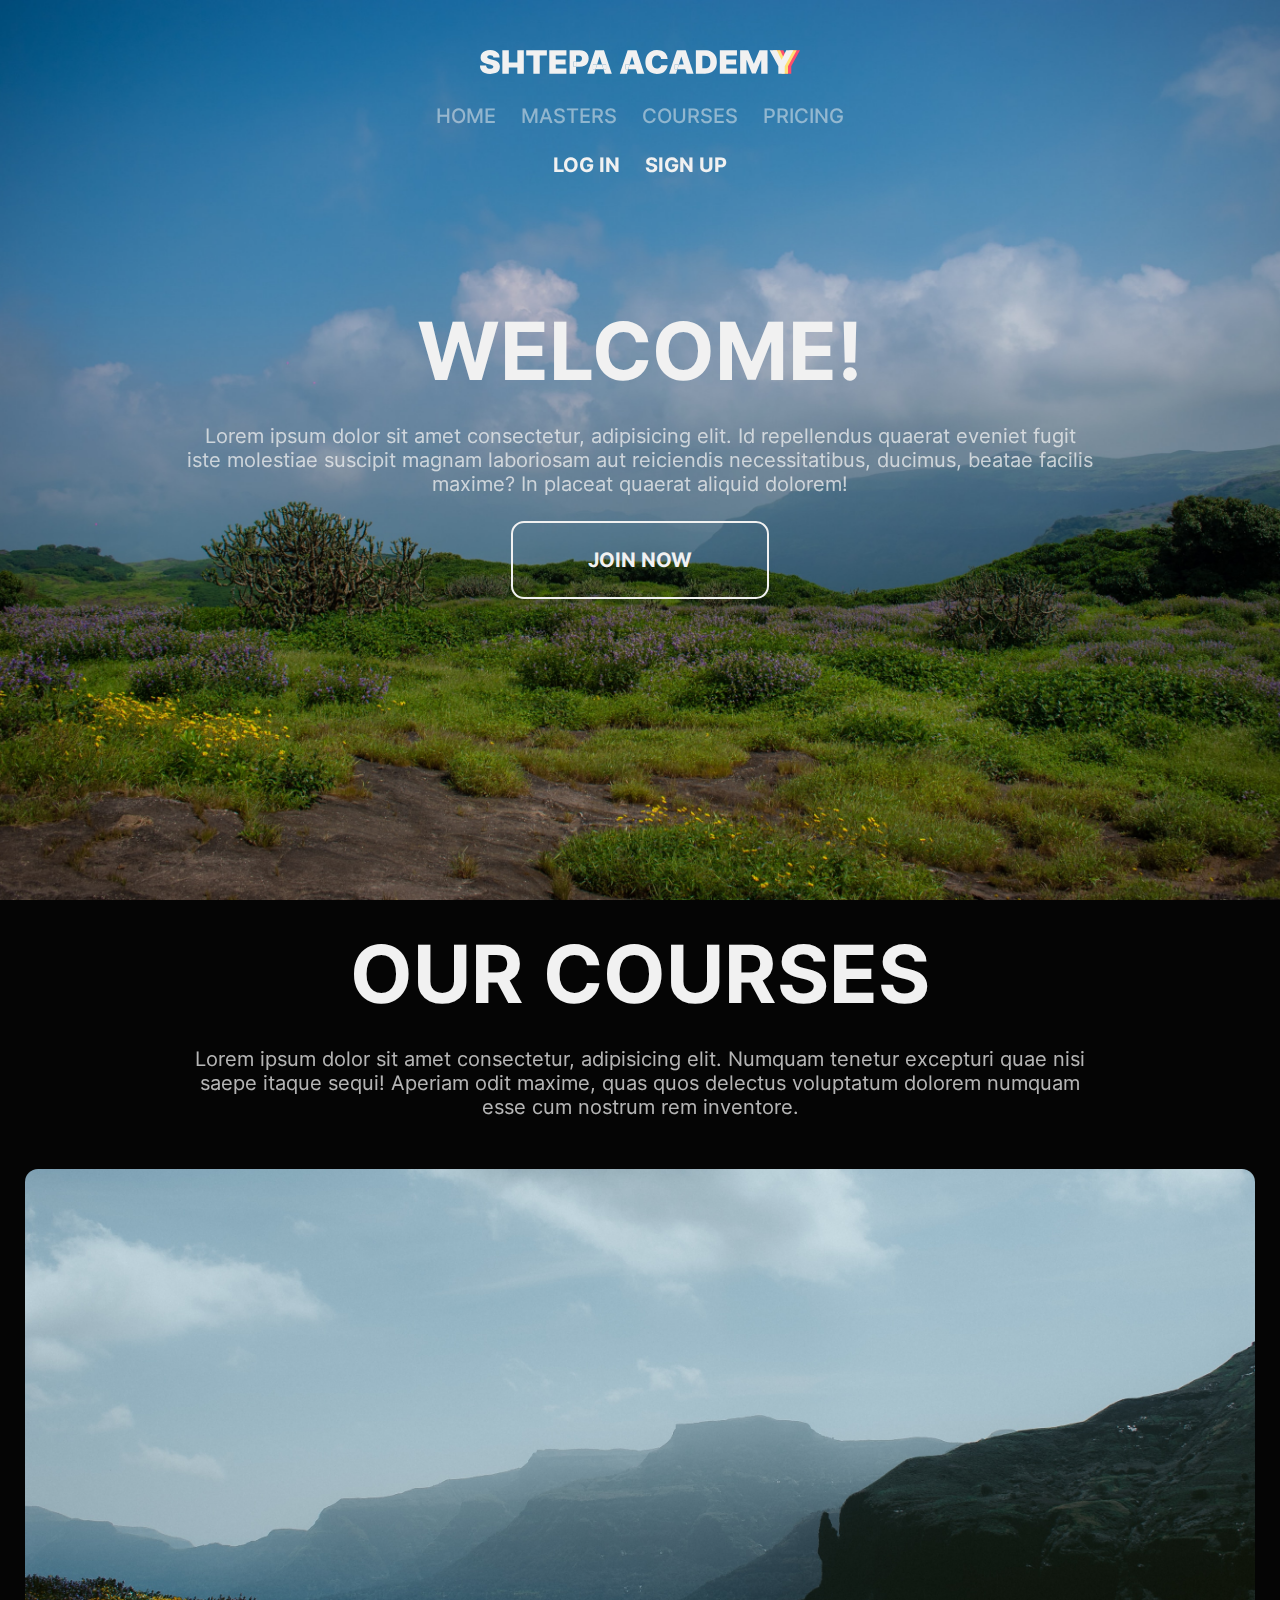
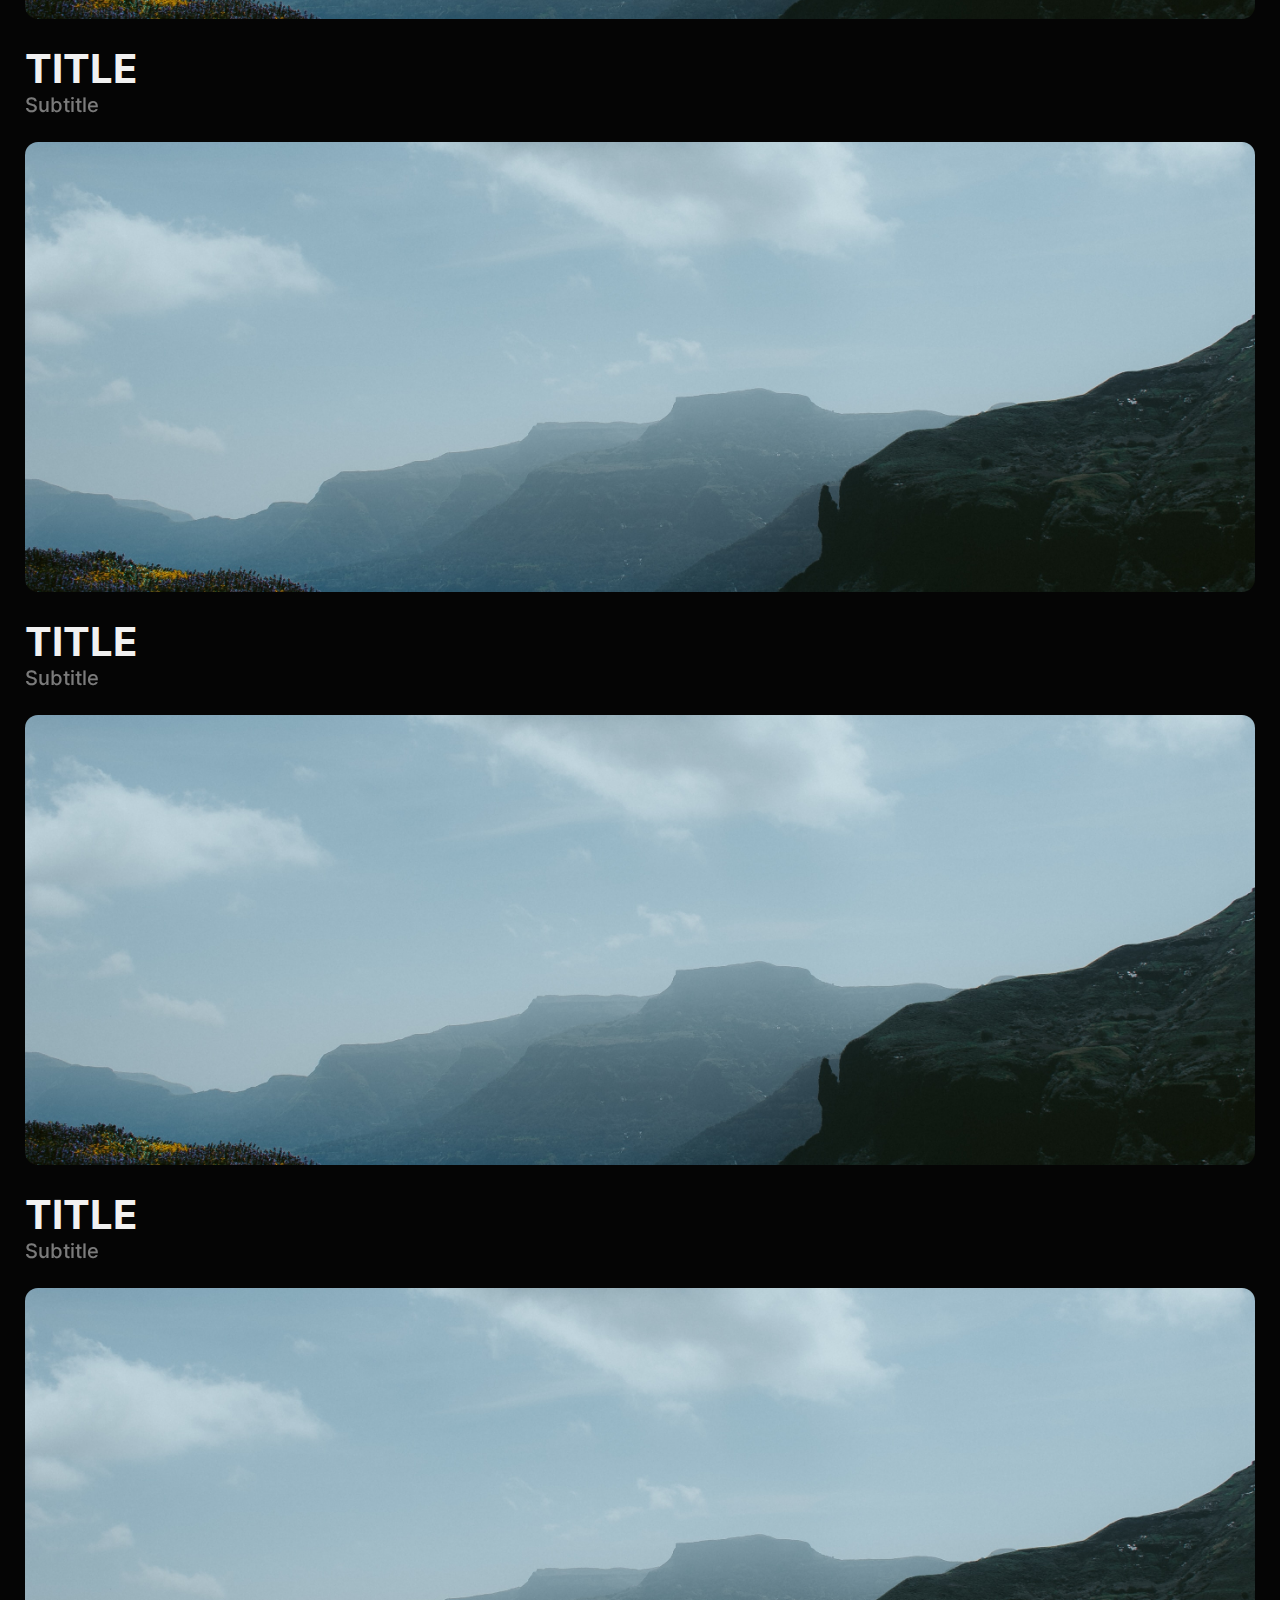
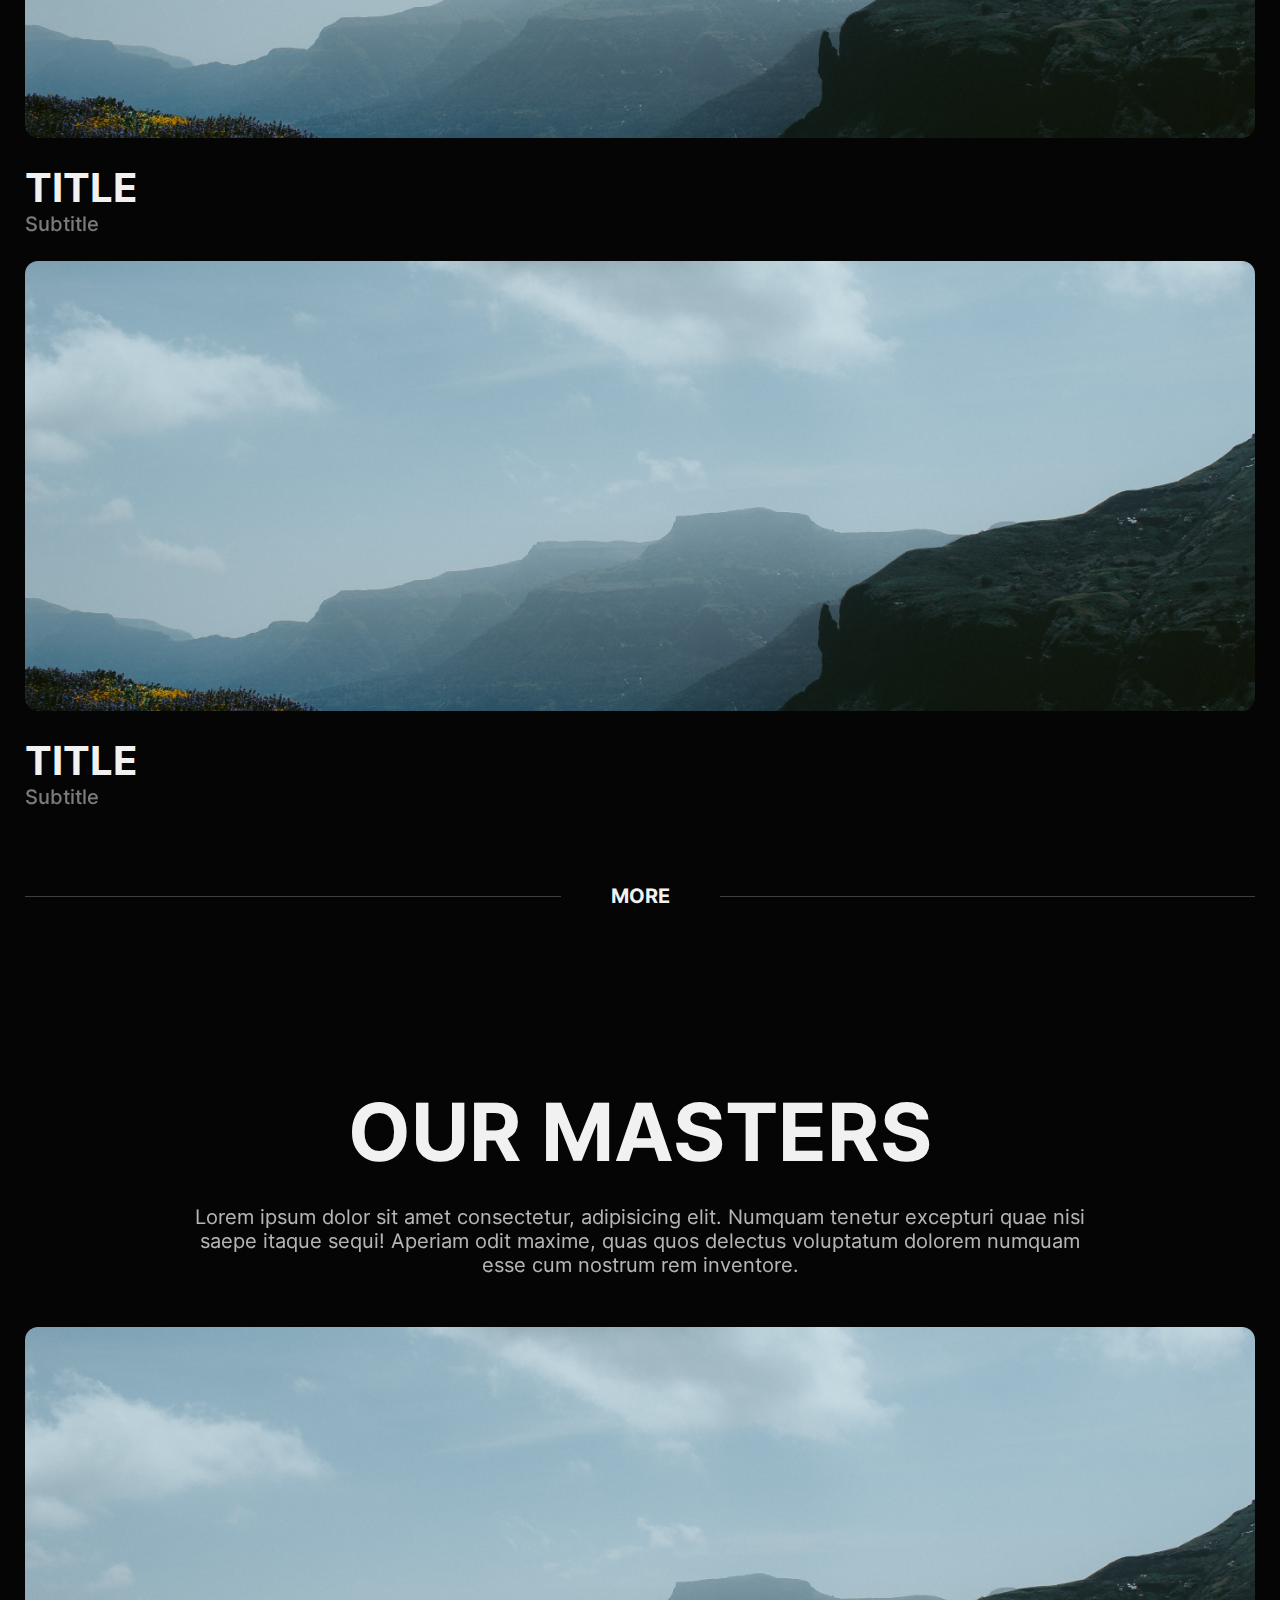
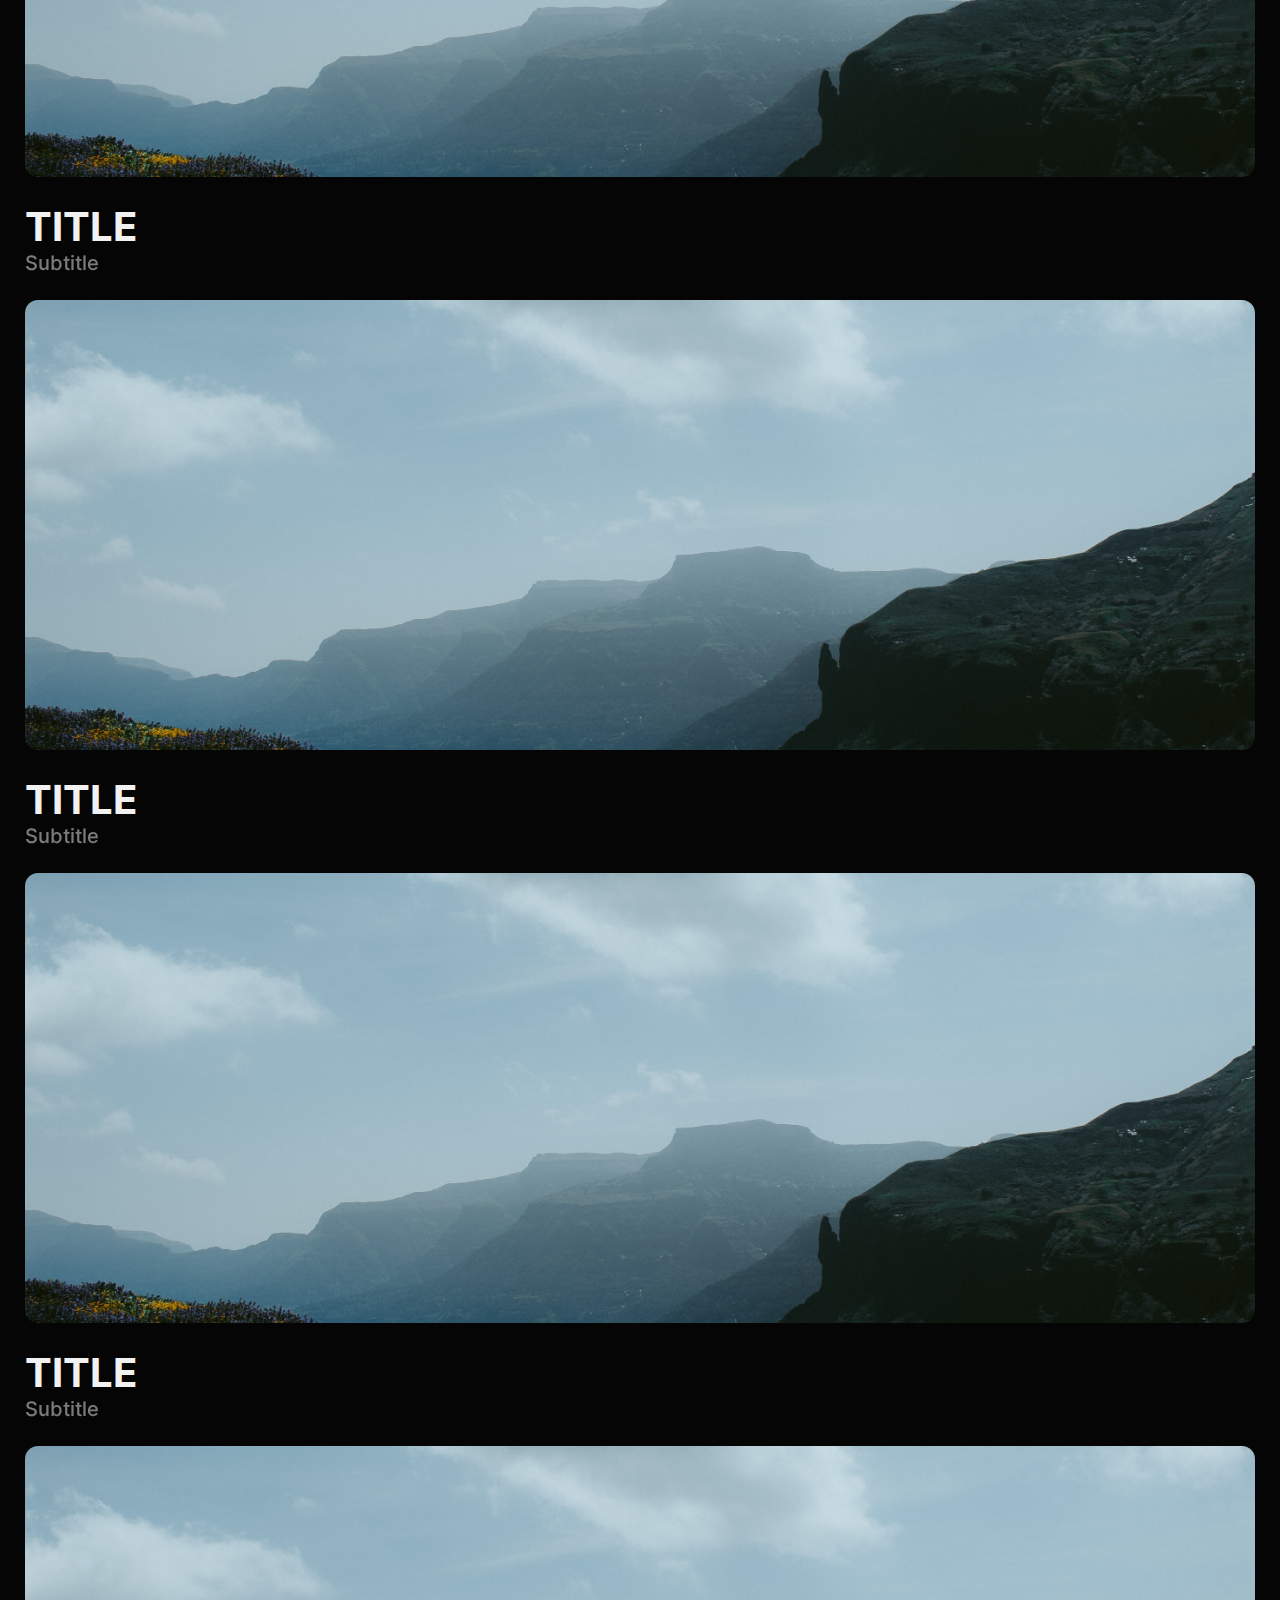
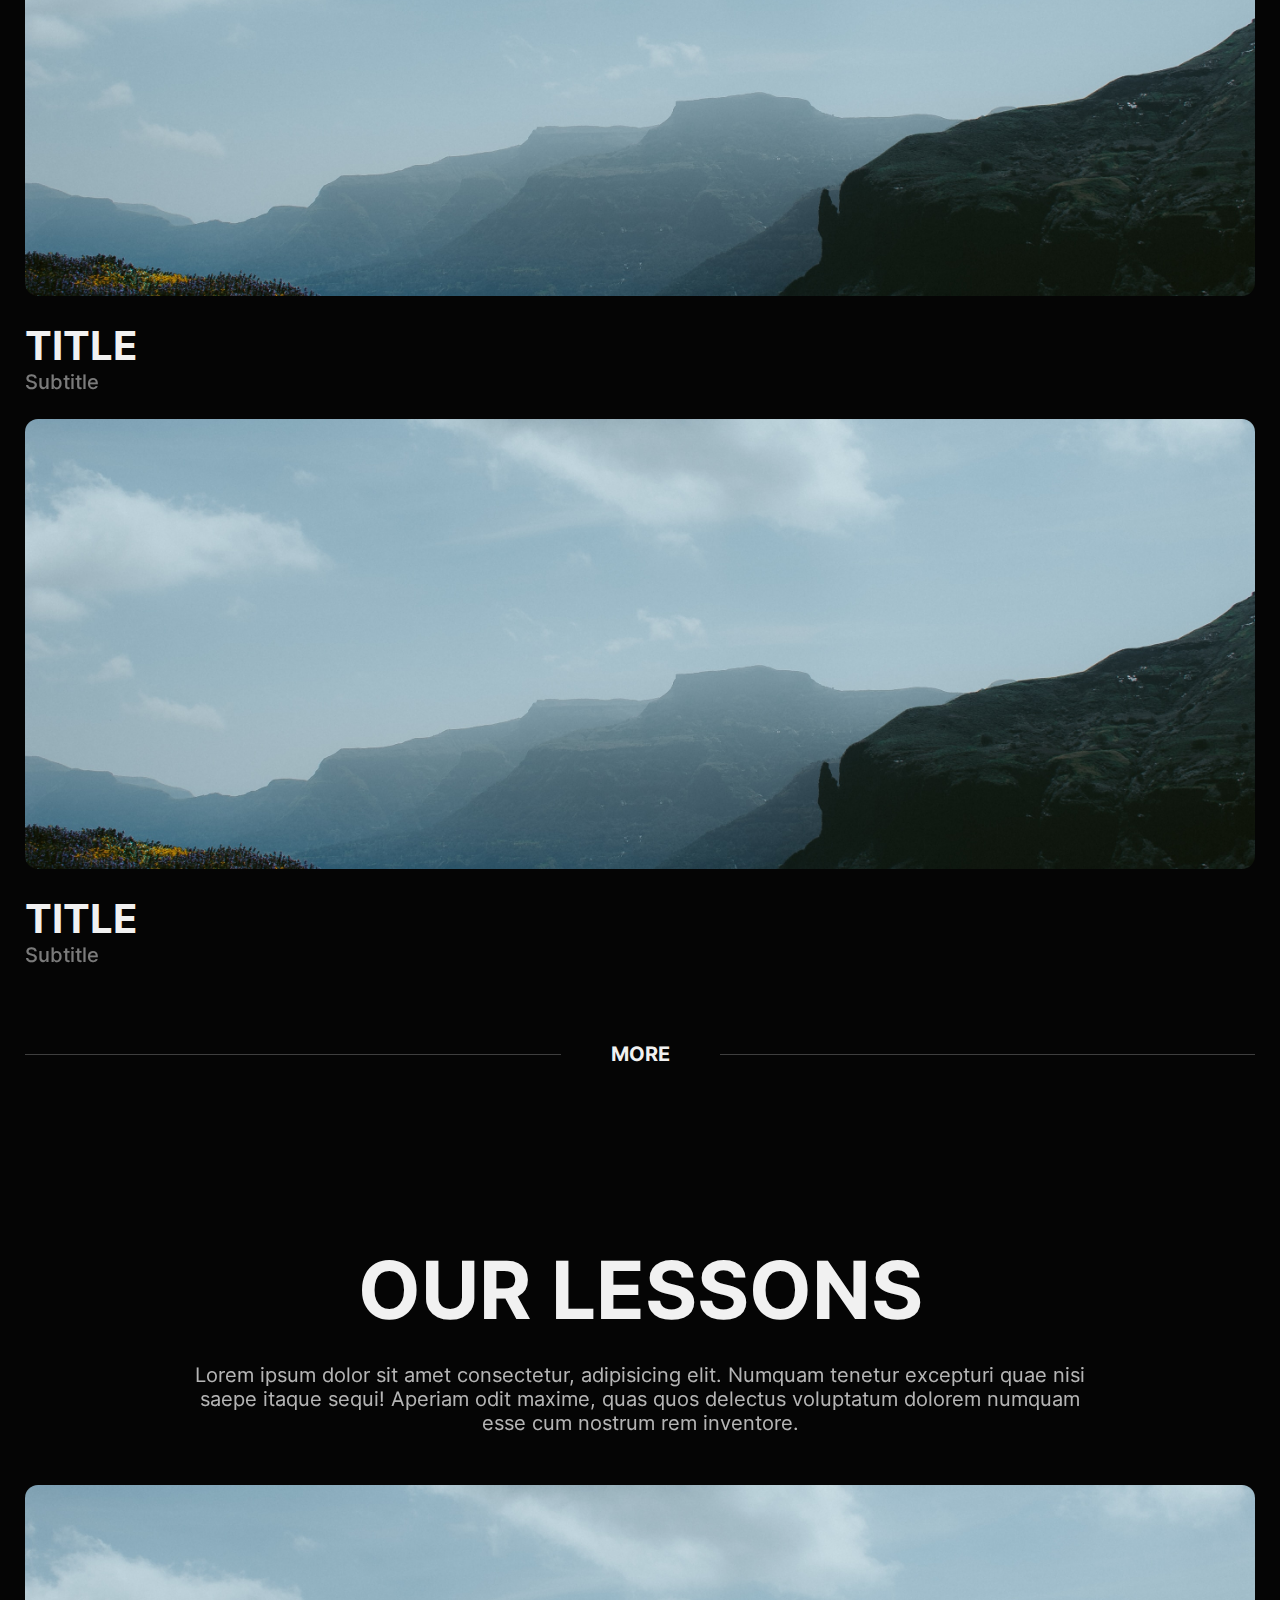
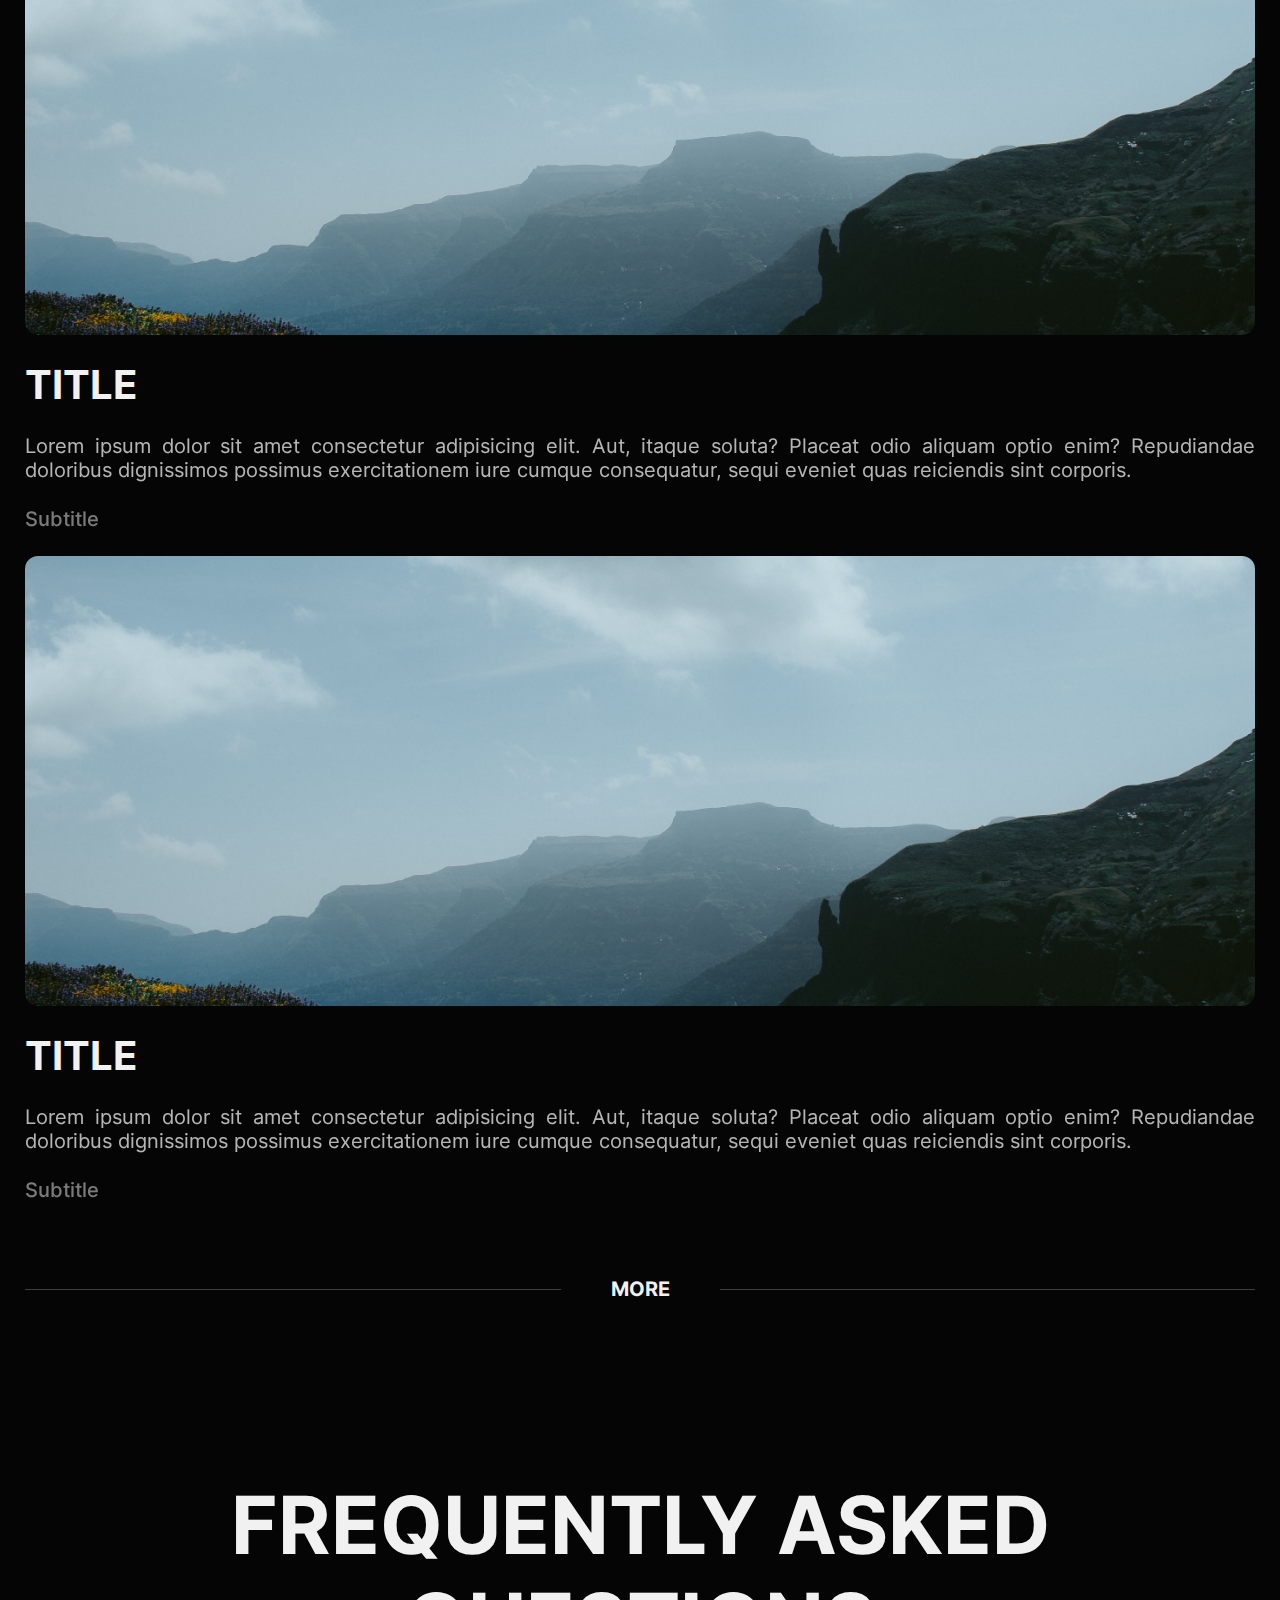
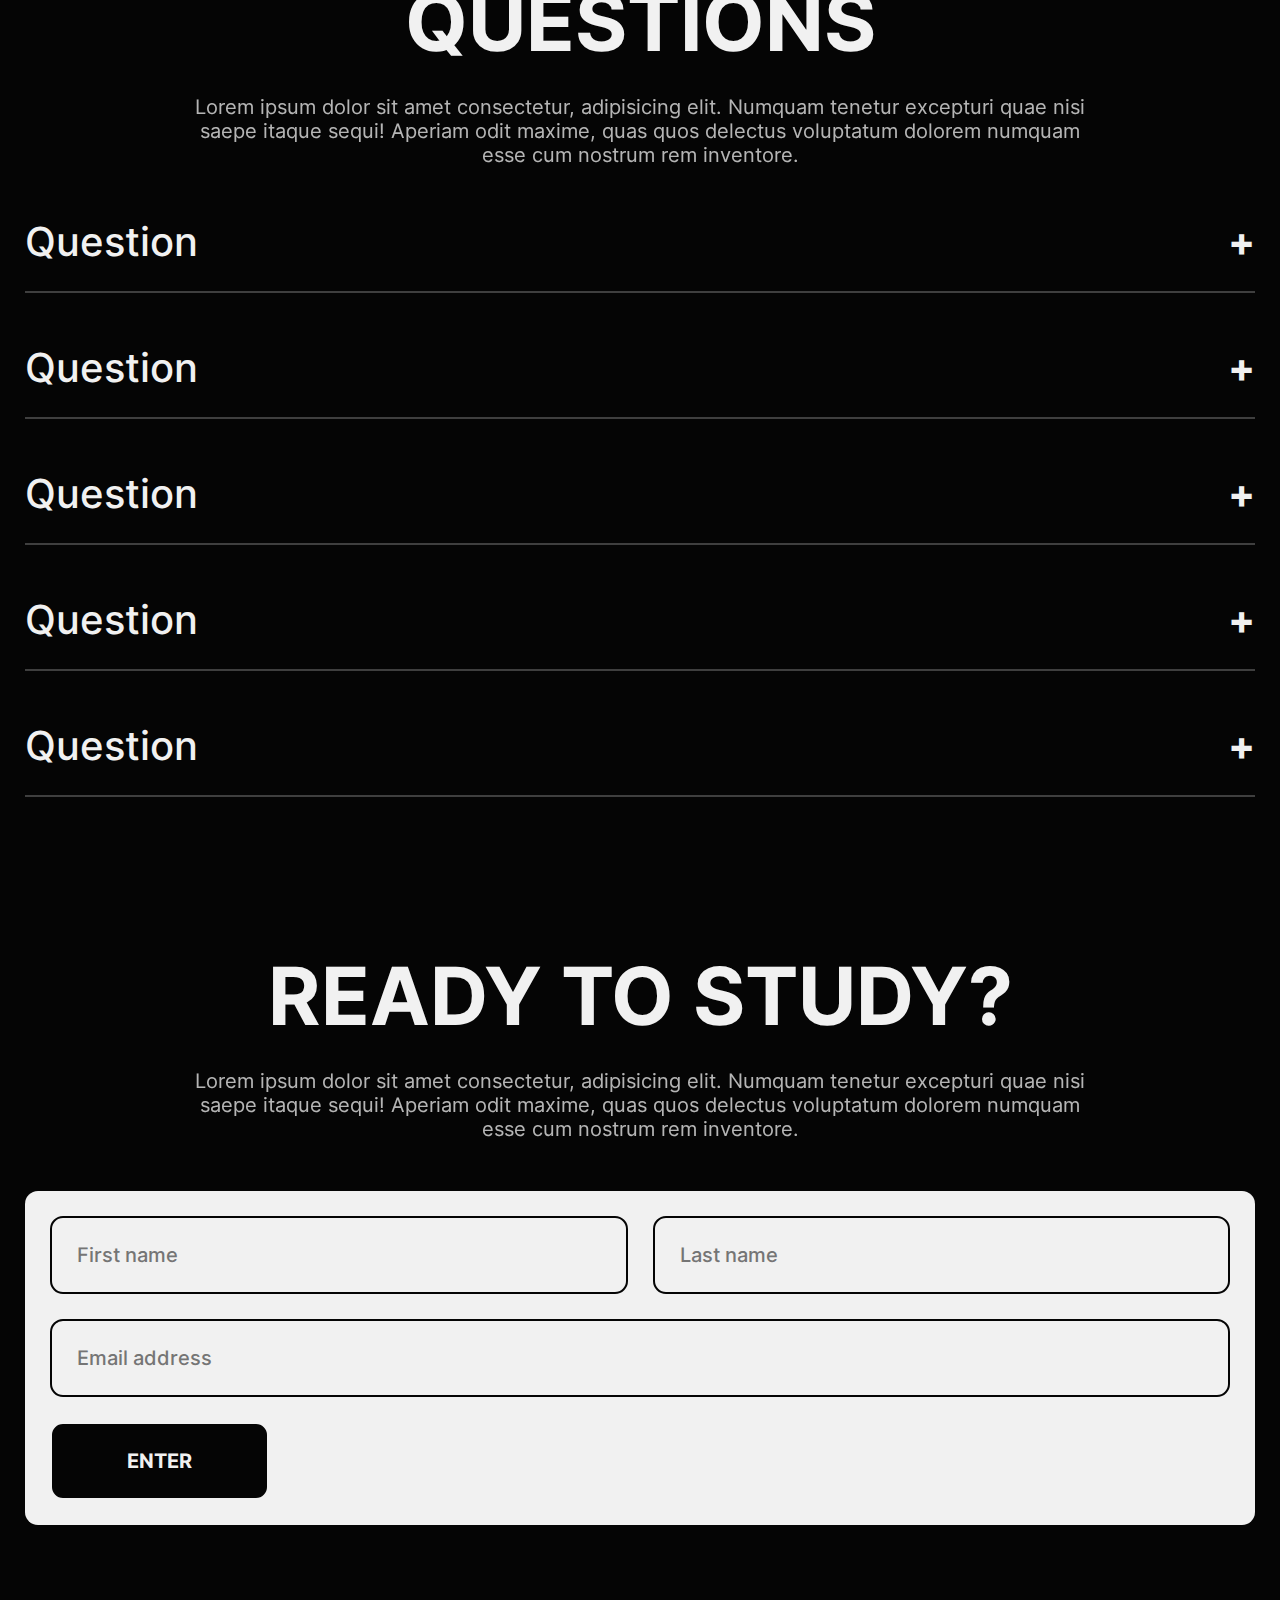
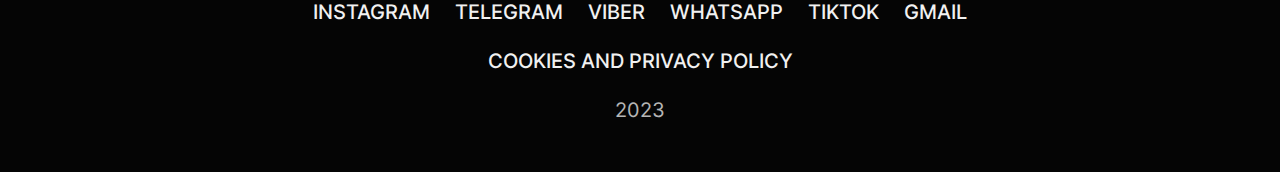
<file: shtepa test in work/index.html>
<!DOCTYPE html>

<html lang="en">

<head>

    <meta charset="UTF-8">

    <meta name="viewport" content="width=device-width, initial-scale=1.0">

    <title>SHTEPA ACADEMY</title>

    <link rel="stylesheet" href="./css/styles.css">
    
    <link rel="stylesheet" href="./css/header.css">
    
    <link rel="stylesheet" href="./css/banner.css">
    
    <link rel="stylesheet" href="./css/main.css">
    
    <link rel="stylesheet" href="./css/courses.css">
    
    <link rel="stylesheet" href="./css/masters.css">
    
    <link rel="stylesheet" href="./css/lessons.css">

    <link rel="stylesheet" href="./css/questions.css">

    <link rel="stylesheet" href="./css/form.css">

    <link rel="stylesheet" href="./css/footer.css">

    <link rel="stylesheet" href="./css/modal.css">

</head>

<body>

    <header>
        
        <div class="header__container">
        
            <div class="header__wrapper">
        
                <a href="#" class="header__a">

                    <img src="./materials/logo/logo.svg" alt="" class="header__img">

                </a>
        
                <ul class="header__ul">
        
                    <li class="header__li">
                        
                        <a href="./index.html" class="header__a--first">Home</a>
                    
                    </li>
        
                    <li class="header__li">
                        
                        <a href="#" class="header__a--first">Masters</a>
                    
                    </li>

                    <li class="header__li">
                        
                        <a href="./html/courses.html" class="header__a--first">Courses</a>
                    
                    </li>

                    <li class="header__li">
                        
                        <a href="#" class="header__a--first">Pricing</a>
                    
                    </li>
        
                </ul>
        
                <ul class="header__ul">
        
                    <li class="header__li">
                        
                        <a href="#" class="header__a--second">Log In</a>
                    
                    </li>
        
                    <li class="header__li">
                        
                        <a href="#" class="header__a--second">Sign Up</a>
                    
                    </li>
        
                </ul>
        
            </div>
        
        </div>
    
    </header>

    <section class="banner">
        
        <div class="banner__container">
        
            <div class="banner__wrapper">
        
                <div class="banner__about">
        
                    <h1 class="banner__h1">Welcome!</h1>
        
                    <p class="banner__p">Lorem ipsum dolor sit amet consectetur, adipisicing elit. Id repellendus quaerat eveniet fugit iste molestiae suscipit magnam laboriosam aut reiciendis necessitatibus, ducimus, beatae facilis maxime? In placeat quaerat aliquid dolorem!</p>
        
                    <button class="banner__button">Join Now</button>
        
                </div>
        
            </div>
        
        </div>
    
    </section>

    <main>
        
        <div class="main__container">
        
            <div class="main__wrapper">

                <section class="courses">
                    
                    <div class="courses__container">
                    
                        <div class="courses__wrapper">
                    
                            <div class="courses__about">

                                <h1 class="courses__h1">Our Courses</h1>
                                
                                <p class="courses__p">Lorem ipsum dolor sit amet consectetur, adipisicing elit. Numquam tenetur excepturi quae nisi saepe itaque sequi! Aperiam odit maxime, quas quos delectus voluptatum dolorem numquam esse cum nostrum rem inventore.</p>

                            </div>
                    
                            <div class="courses__content">
                                
                                <div class="courses__cards">
                                
                                    <div class="courses__card">
                                
                                        <div class="courses__rectangle">
                                
                                            <img src="./materials/images/home/courses/image.jpg" alt="" class="courses__img">
                                
                                        </div>
                                
                                        <div class="courses__about--card">
                                
                                            <h2 class="courses__h2">Title</h2>
                                
                                            <a href="#" class="courses__a">Subtitle</a>
                                
                                        </div>
                                
                                    </div>

                                    <div class="courses__card">
                                
                                        <div class="courses__rectangle">
                                
                                            <img src="./materials/images/home/courses/image.jpg" alt="" class="courses__img">
                                
                                        </div>
                                
                                        <div class="courses__about--card">
                                
                                            <h2 class="courses__h2">Title</h2>
                                
                                            <a href="#" class="courses__a">Subtitle</a>
                                
                                        </div>
                                
                                    </div>

                                    <div class="courses__card">
                                
                                        <div class="courses__rectangle">
                                
                                            <img src="./materials/images/home/courses/image.jpg" alt="" class="courses__img">
                                
                                        </div>
                                
                                        <div class="courses__about--card">
                                
                                            <h2 class="courses__h2">Title</h2>
                                
                                            <a href="#" class="courses__a">Subtitle</a>
                                
                                        </div>
                                
                                    </div>

                                    <div class="courses__card">
                                
                                        <div class="courses__rectangle">
                                
                                            <img src="./materials/images/home/courses/image.jpg" alt="" class="courses__img">
                                
                                        </div>
                                
                                        <div class="courses__about--card">
                                
                                            <h2 class="courses__h2">Title</h2>
                                
                                            <a href="#" class="courses__a">Subtitle</a>
                                
                                        </div>
                                
                                    </div>

                                    <div class="courses__card">
                                
                                        <div class="courses__rectangle">
                                
                                            <img src="./materials/images/home/courses/image.jpg" alt="" class="courses__img">
                                
                                        </div>
                                
                                        <div class="courses__about--card">
                                
                                            <h2 class="courses__h2">Title</h2>
                                
                                            <a href="#" class="courses__a">Subtitle</a>
                                
                                        </div>
                                
                                    </div>
                                
                                </div>

                                <div class="courses__cards">
                                
                                    <div class="courses__card">
                                
                                        <div class="courses__rectangle">
                                
                                            <img src="./materials/images/home/courses/image.jpg" alt="" class="courses__img">
                                
                                        </div>
                                
                                        <div class="courses__about--card">
                                
                                            <h2 class="courses__h2">Title</h2>
                                
                                            <a href="#" class="courses__a">Subtitle</a>
                                
                                        </div>
                                
                                    </div>

                                    <div class="courses__card">
                                
                                        <div class="courses__rectangle">
                                
                                            <img src="./materials/images/home/courses/image.jpg" alt="" class="courses__img">
                                
                                        </div>
                                
                                        <div class="courses__about--card">
                                
                                            <h2 class="courses__h2">Title</h2>
                                
                                            <a href="#" class="courses__a">Subtitle</a>
                                
                                        </div>
                                
                                    </div>

                                    <div class="courses__card">
                                
                                        <div class="courses__rectangle">
                                
                                            <img src="./materials/images/home/courses/image.jpg" alt="" class="courses__img">
                                
                                        </div>
                                
                                        <div class="courses__about--card">
                                
                                            <h2 class="courses__h2">Title</h2>
                                
                                            <a href="#" class="courses__a">Subtitle</a>
                                
                                        </div>
                                
                                    </div>

                                    <div class="courses__card">
                                
                                        <div class="courses__rectangle">
                                
                                            <img src="./materials/images/home/courses/image.jpg" alt="" class="courses__img">
                                
                                        </div>
                                
                                        <div class="courses__about--card">
                                
                                            <h2 class="courses__h2">Title</h2>
                                
                                            <a href="#" class="courses__a">Subtitle</a>
                                
                                        </div>
                                
                                    </div>

                                    <div class="courses__card">
                                
                                        <div class="courses__rectangle">
                                
                                            <img src="./materials/images/home/courses/image.jpg" alt="" class="courses__img">
                                
                                        </div>
                                
                                        <div class="courses__about--card">
                                
                                            <h2 class="courses__h2">Title</h2>
                                
                                            <a href="#" class="courses__a">Subtitle</a>
                                
                                        </div>
                                
                                    </div>
                                
                                </div>
                            
                            </div>
                              
                            <button class="courses__button">
                            
                                <span class="courses__span--color">
                            
                                    <span class="courses__span--opacity">More</span>
                            
                                </span>
                            
                            </button>                                 
                    
                        </div>
                    
                    </div>
                
                </section>

                <section class="masters">
                    
                    <div class="masters__container">
                    
                        <div class="masters__wrapper">
                    
                            <div class="masters__about">

                                <h1 class="masters__h1">Our masters</h1>
                                
                                <p class="masters__p">Lorem ipsum dolor sit amet consectetur, adipisicing elit. Numquam tenetur excepturi quae nisi saepe itaque sequi! Aperiam odit maxime, quas quos delectus voluptatum dolorem numquam esse cum nostrum rem inventore.</p>

                            </div>
                    
                            <div class="masters__content">
                    
                                <div class="masters__cards">
                    
                                    <div class="masters__card">
                    
                                        <div class="masters__rectangle">

                                            <img src="./materials/images/home/masters/image.jpg" alt="" class="masters__img">

                                        </div>
                    
                                        <div class="masters__about--card">
                    
                                            <h2 class="masters__h2">Title</h2>
                    
                                            <a href="#" class="masters__a">Subtitle</a>
                    
                                        </div>
                    
                                    </div>

                                    <div class="masters__card">
                    
                                        <div class="masters__rectangle">

                                            <img src="./materials/images/home/masters/image.jpg" alt="" class="masters__img">

                                        </div>
                    
                                        <div class="masters__about--card">
                    
                                            <h2 class="masters__h2">Title</h2>
                    
                                            <a href="#" class="masters__a">Subtitle</a>
                    
                                        </div>
                    
                                    </div>

                                    <div class="masters__card">
                    
                                        <div class="masters__rectangle">

                                            <img src="./materials/images/home/masters/image.jpg" alt="" class="masters__img">

                                        </div>
                    
                                        <div class="masters__about--card">
                    
                                            <h2 class="masters__h2">Title</h2>
                    
                                            <a href="#" class="masters__a">Subtitle</a>
                    
                                        </div>
                    
                                    </div>

                                    <div class="masters__card">
                    
                                        <div class="masters__rectangle">

                                            <img src="./materials/images/home/masters/image.jpg" alt="" class="masters__img">

                                        </div>
                    
                                        <div class="masters__about--card">
                    
                                            <h2 class="masters__h2">Title</h2>
                    
                                            <a href="#" class="masters__a">Subtitle</a>
                    
                                        </div>
                    
                                    </div>

                                    <div class="masters__card">
                    
                                        <div class="masters__rectangle">

                                            <img src="./materials/images/home/masters/image.jpg" alt="" class="masters__img">

                                        </div>
                    
                                        <div class="masters__about--card">
                    
                                            <h2 class="masters__h2">Title</h2>
                    
                                            <a href="#" class="masters__a">Subtitle</a>
                    
                                        </div>
                    
                                    </div>
                    
                                </div>

                                <div class="masters__cards">
                    
                                    <div class="masters__card">
                    
                                        <div class="masters__rectangle">

                                            <img src="./materials/images/home/masters/image.jpg" alt="" class="masters__img">

                                        </div>
                    
                                        <div class="masters__about--card">
                    
                                            <h2 class="masters__h2">Title</h2>
                    
                                            <a href="#" class="masters__a">Subtitle</a>
                    
                                        </div>
                    
                                    </div>

                                    <div class="masters__card">
                    
                                        <div class="masters__rectangle">

                                            <img src="./materials/images/home/masters/image.jpg" alt="" class="masters__img">

                                        </div>
                    
                                        <div class="masters__about--card">
                    
                                            <h2 class="masters__h2">Title</h2>
                    
                                            <a href="#" class="masters__a">Subtitle</a>
                    
                                        </div>
                    
                                    </div>

                                    <div class="masters__card">
                    
                                        <div class="masters__rectangle">

                                            <img src="./materials/images/home/masters/image.jpg" alt="" class="masters__img">

                                        </div>
                    
                                        <div class="masters__about--card">
                    
                                            <h2 class="masters__h2">Title</h2>
                    
                                            <a href="#" class="masters__a">Subtitle</a>
                    
                                        </div>
                    
                                    </div>

                                    <div class="masters__card">
                    
                                        <div class="masters__rectangle">

                                            <img src="./materials/images/home/masters/image.jpg" alt="" class="masters__img">

                                        </div>
                    
                                        <div class="masters__about--card">
                    
                                            <h2 class="masters__h2">Title</h2>
                    
                                            <a href="#" class="masters__a">Subtitle</a>
                    
                                        </div>
                    
                                    </div>

                                    <div class="masters__card">
                    
                                        <div class="masters__rectangle">

                                            <img src="./materials/images/home/masters/image.jpg" alt="" class="masters__img">

                                        </div>
                    
                                        <div class="masters__about--card">
                    
                                            <h2 class="masters__h2">Title</h2>
                    
                                            <a href="#" class="masters__a">Subtitle</a>
                    
                                        </div>
                    
                                    </div>
                    
                                </div>
                    
                            </div>

                            <button class="masters__button">
                                
                                <span class="masters__span--color">
                                    
                                    <span class="masters__span--opacity">More</span>
                                
                                </span>
                            
                            </button>
                    
                        </div>
                    
                    </div>
                
                </section>

                <section class="lessons">
                    
                    <div class="lessons__container">
                    
                        <div class="lessons__wrapper">
                    
                            <div class="lessons__about">

                                <h1 class="lessons__h1">Our lessons</h1>
                                
                                <p class="lessons__p">Lorem ipsum dolor sit amet consectetur, adipisicing elit. Numquam tenetur excepturi quae nisi saepe itaque sequi! Aperiam odit maxime, quas quos delectus voluptatum dolorem numquam esse cum nostrum rem inventore.</p>

                            </div>
                    
                            <div class="lessons__content">
                    
                                <div class="lessons__cards">
                    
                                    <div class="lessons__card">
                    
                                        <div class="lessons__rectangle">

                                            <img src="./materials/images/home/lessons/image.jpg" alt="" class="lessons__img">

                                        </div>
                    
                                        <div class="lessons__about--card">
                    
                                            <h2 class="lessons__h2">Title</h2>

                                            <p class="lessons__p--card">Lorem ipsum dolor sit amet consectetur adipisicing elit. Aut, itaque soluta? Placeat odio aliquam optio enim? Repudiandae doloribus dignissimos possimus exercitationem iure cumque consequatur, sequi eveniet quas reiciendis sint corporis.</p>
                    
                                            <a href="#" class="lessons__a">Subtitle</a>
                    
                                        </div>
                    
                                    </div>

                                    <div class="lessons__card">
                    
                                        <div class="lessons__rectangle">

                                            <img src="./materials/images/home/lessons/image.jpg" alt="" class="lessons__img">

                                        </div>
                    
                                        <div class="lessons__about--card">
                    
                                            <h2 class="lessons__h2">Title</h2>

                                            <p class="lessons__p--card">Lorem ipsum dolor sit amet consectetur adipisicing elit. Aut, itaque soluta? Placeat odio aliquam optio enim? Repudiandae doloribus dignissimos possimus exercitationem iure cumque consequatur, sequi eveniet quas reiciendis sint corporis.</p>
                    
                                            <a href="#" class="lessons__a">Subtitle</a>
                    
                                        </div>
                    
                                    </div>
                    
                                </div>

                                <div class="lessons__cards">
                    
                                    <div class="lessons__card">
                    
                                        <div class="lessons__rectangle">

                                            <img src="./materials/images/home/lessons/image.jpg" alt="" class="lessons__img">

                                        </div>
                    
                                        <div class="lessons__about--card">
                    
                                            <h2 class="lessons__h2">Title</h2>

                                            <p class="lessons__p--card">Lorem ipsum dolor sit amet consectetur adipisicing elit. Aut, itaque soluta? Placeat odio aliquam optio enim? Repudiandae doloribus dignissimos possimus exercitationem iure cumque consequatur, sequi eveniet quas reiciendis sint corporis.</p>
                    
                                            <a href="#" class="lessons__a">Subtitle</a>
                    
                                        </div>
                    
                                    </div>

                                    <div class="lessons__card">
                    
                                        <div class="lessons__rectangle">

                                            <img src="./materials/images/home/lessons/image.jpg" alt="" class="lessons__img">

                                        </div>
                    
                                        <div class="lessons__about--card">
                    
                                            <h2 class="lessons__h2">Title</h2>

                                            <p class="lessons__p--card">Lorem ipsum dolor sit amet consectetur adipisicing elit. Aut, itaque soluta? Placeat odio aliquam optio enim? Repudiandae doloribus dignissimos possimus exercitationem iure cumque consequatur, sequi eveniet quas reiciendis sint corporis.</p>
                    
                                            <a href="#" class="lessons__a">Subtitle</a>
                    
                                        </div>
                    
                                    </div>
                    
                                </div>
                    
                            </div>

                            <button class="lessons__button">
                                
                                <span class="lessons__span--color">
                                    
                                    <span class="lessons__span--opacity">More</span>
                                
                                </span>
                            
                            </button>
                    
                        </div>
                    
                    </div>
                
                </section>

                <section class="questions">
                    
                    <div class="questions__container">
                    
                        <div class="questions__wrapper">
                    
                            <div class="questions__about">

                                <h1 class="questions__h1">Frequently Asked Questions</h1>
                                
                                <p class="questions__p">Lorem ipsum dolor sit amet consectetur, adipisicing elit. Numquam tenetur excepturi quae nisi saepe itaque sequi! Aperiam odit maxime, quas quos delectus voluptatum dolorem numquam esse cum nostrum rem inventore.</p>

                            </div>

                            <div class="questions__cards">

                                <div class="questions__card">

                                    <div class="questions__question">

                                        <h2 class="questions__h2">Question</h2>
                                        
                                        <button class="questions__button">+</button>

                                    </div>

                                    <div class="questions__line"></div>

                                    <div class="questions__answer">

                                        <p class="questions__p--answer">Lorem ipsum dolor sit amet consectetur adipisicing elit. Aut pariatur saepe nostrum quae deleniti asperiores obcaecati cupiditate? Possimus laudantium, libero labore, fuga accusamus dolorum dolorem dicta enim nulla quod ab.</p>

                                    </div>

                                </div>

                                <div class="questions__card">

                                    <div class="questions__question">

                                        <h2 class="questions__h2">Question</h2>
                                        
                                        <button class="questions__button">+</button>

                                    </div>

                                    <div class="questions__line"></div>

                                    <div class="questions__answer">

                                        <p class="questions__p--answer">Lorem ipsum dolor sit amet consectetur adipisicing elit. Aut pariatur saepe nostrum quae deleniti asperiores obcaecati cupiditate? Possimus laudantium, libero labore, fuga accusamus dolorum dolorem dicta enim nulla quod ab.</p>

                                    </div>

                                </div>

                                <div class="questions__card">

                                    <div class="questions__question">

                                        <h2 class="questions__h2">Question</h2>
                                        
                                        <button class="questions__button">+</button>

                                    </div>

                                    <div class="questions__line"></div>

                                    <div class="questions__answer">

                                        <p class="questions__p--answer">Lorem ipsum dolor sit amet consectetur adipisicing elit. Aut pariatur saepe nostrum quae deleniti asperiores obcaecati cupiditate? Possimus laudantium, libero labore, fuga accusamus dolorum dolorem dicta enim nulla quod ab.</p>

                                    </div>

                                </div>

                                <div class="questions__card">

                                    <div class="questions__question">

                                        <h2 class="questions__h2">Question</h2>
                                        
                                        <button class="questions__button">+</button>

                                    </div>

                                    <div class="questions__line"></div>

                                    <div class="questions__answer">

                                        <p class="questions__p--answer">Lorem ipsum dolor sit amet consectetur adipisicing elit. Aut pariatur saepe nostrum quae deleniti asperiores obcaecati cupiditate? Possimus laudantium, libero labore, fuga accusamus dolorum dolorem dicta enim nulla quod ab.</p>

                                    </div>

                                </div>

                                <div class="questions__card">

                                    <div class="questions__question">

                                        <h2 class="questions__h2">Question</h2>
                                        
                                        <button class="questions__button">+</button>

                                    </div>

                                    <div class="questions__line"></div>

                                    <div class="questions__answer">

                                        <p class="questions__p--answer">Lorem ipsum dolor sit amet consectetur adipisicing elit. Aut pariatur saepe nostrum quae deleniti asperiores obcaecati cupiditate? Possimus laudantium, libero labore, fuga accusamus dolorum dolorem dicta enim nulla quod ab.</p>

                                    </div>

                                </div>

                            </div>
                    
                        </div>
                    
                    </div>
                
                </section>

                <section class="form">
                    
                    <div class="form__container">
                    
                        <div class="form__wrapper">
                    
                            <div class="form__about">

                                <h1 class="form__h1">Ready To Study?</h1>
                                
                                <p class="form__p">Lorem ipsum dolor sit amet consectetur, adipisicing elit. Numquam tenetur excepturi quae nisi saepe itaque sequi! Aperiam odit maxime, quas quos delectus voluptatum dolorem numquam esse cum nostrum rem inventore.</p>

                            </div>

                            <div class="form__block">
                                
                                <form action="" class="form__form">

                                    <div class="form__name">

                                        <input type="text" class="form__input--name" placeholder="First name">
                                        
                                        <input type="text" class="form__input--name" placeholder="Last name">

                                    </div>
                                    
                                    <div class="form__email">

                                        <input type="text" class="form__input--email" placeholder="Email address">

                                        <button type="submit" class="form__button">Enter</button>

                                    </div>

                                </form>
                            
                            </div>
                    
                        </div>
                    
                    </div>
                
                </section>

            </div>
        
        </div>
    
    </main>

    <footer>
        
        <div class="footer__container">
        
            <div class="footer__wrapper">
        
                <ul class="footer__ul">
                    
                    <li class="footer__li">
                    
                        <a href="#" class="footer__a">Instagram</a>
                    
                    </li>

                    <li class="footer__li">
                    
                        <a href="#" class="footer__a">Telegram</a>
                    
                    </li>

                    <li class="footer__li">
                    
                        <a href="#" class="footer__a">Viber</a>
                    
                    </li>

                    <li class="footer__li">
                    
                        <a href="#" class="footer__a">WhatsApp</a>
                    
                    </li>

                    <li class="footer__li">
                    
                        <a href="#" class="footer__a">Tiktok</a>
                    
                    </li>

                    <li class="footer__li">
                    
                        <a href="#" class="footer__a">Gmail</a>
                    
                    </li>
                
                </ul>
                
                <ul class="footer__ul">

                    <li class="footer__li">
                        
                        <a href="#" class="footer__a">Cookies and Privacy Policy</a>
                    
                    </li>
                
                </ul>
                
                <ul class="footer__ul">
                
                    <li class="footer__li">
                        
                        <p class="footer__p">2023</p>
                    
                    </li>
                
                </ul>
        
            </div>
        
        </div>
    
    </footer>

    <script src="./js/courses.js"></script>

    <script src="./js/masters.js"></script>

    <script src="./js/lessons.js"></script>

    <script src="./js/questions.js"></script>

</body>

</html>
</file>
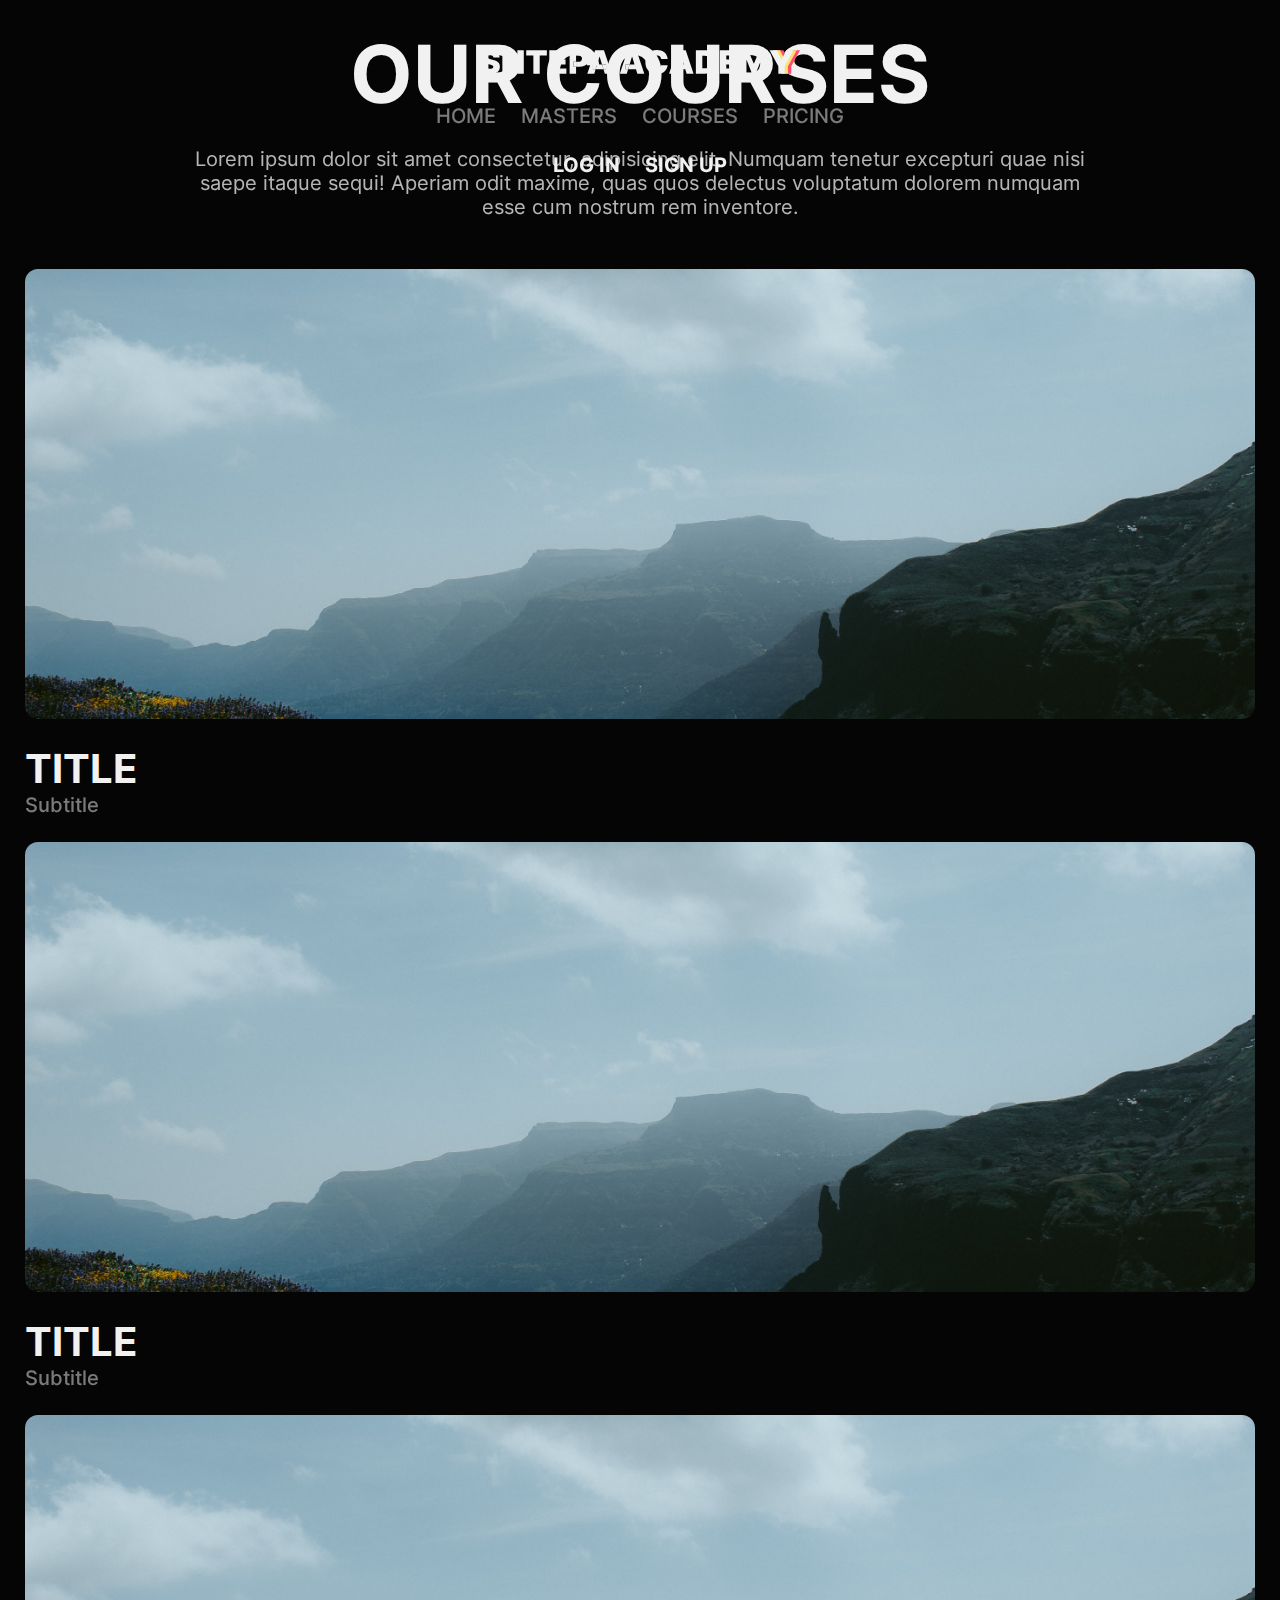
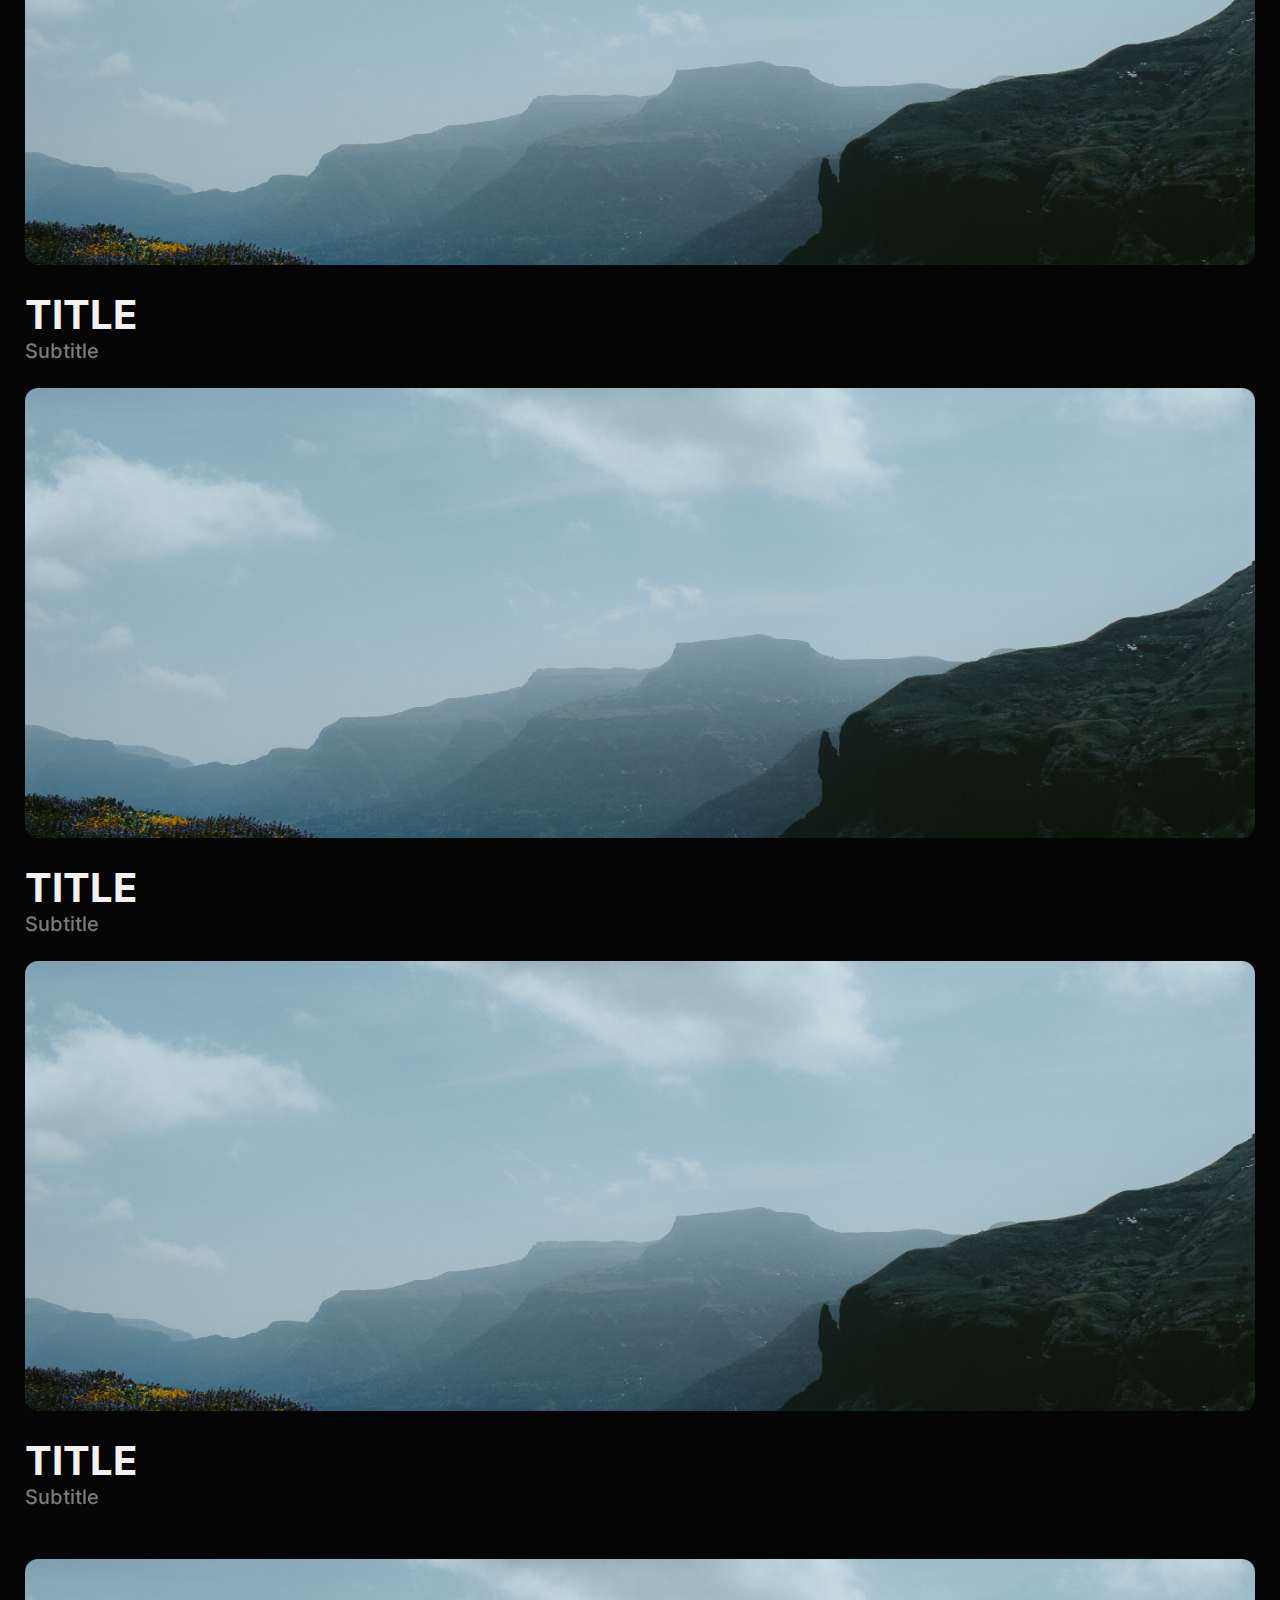
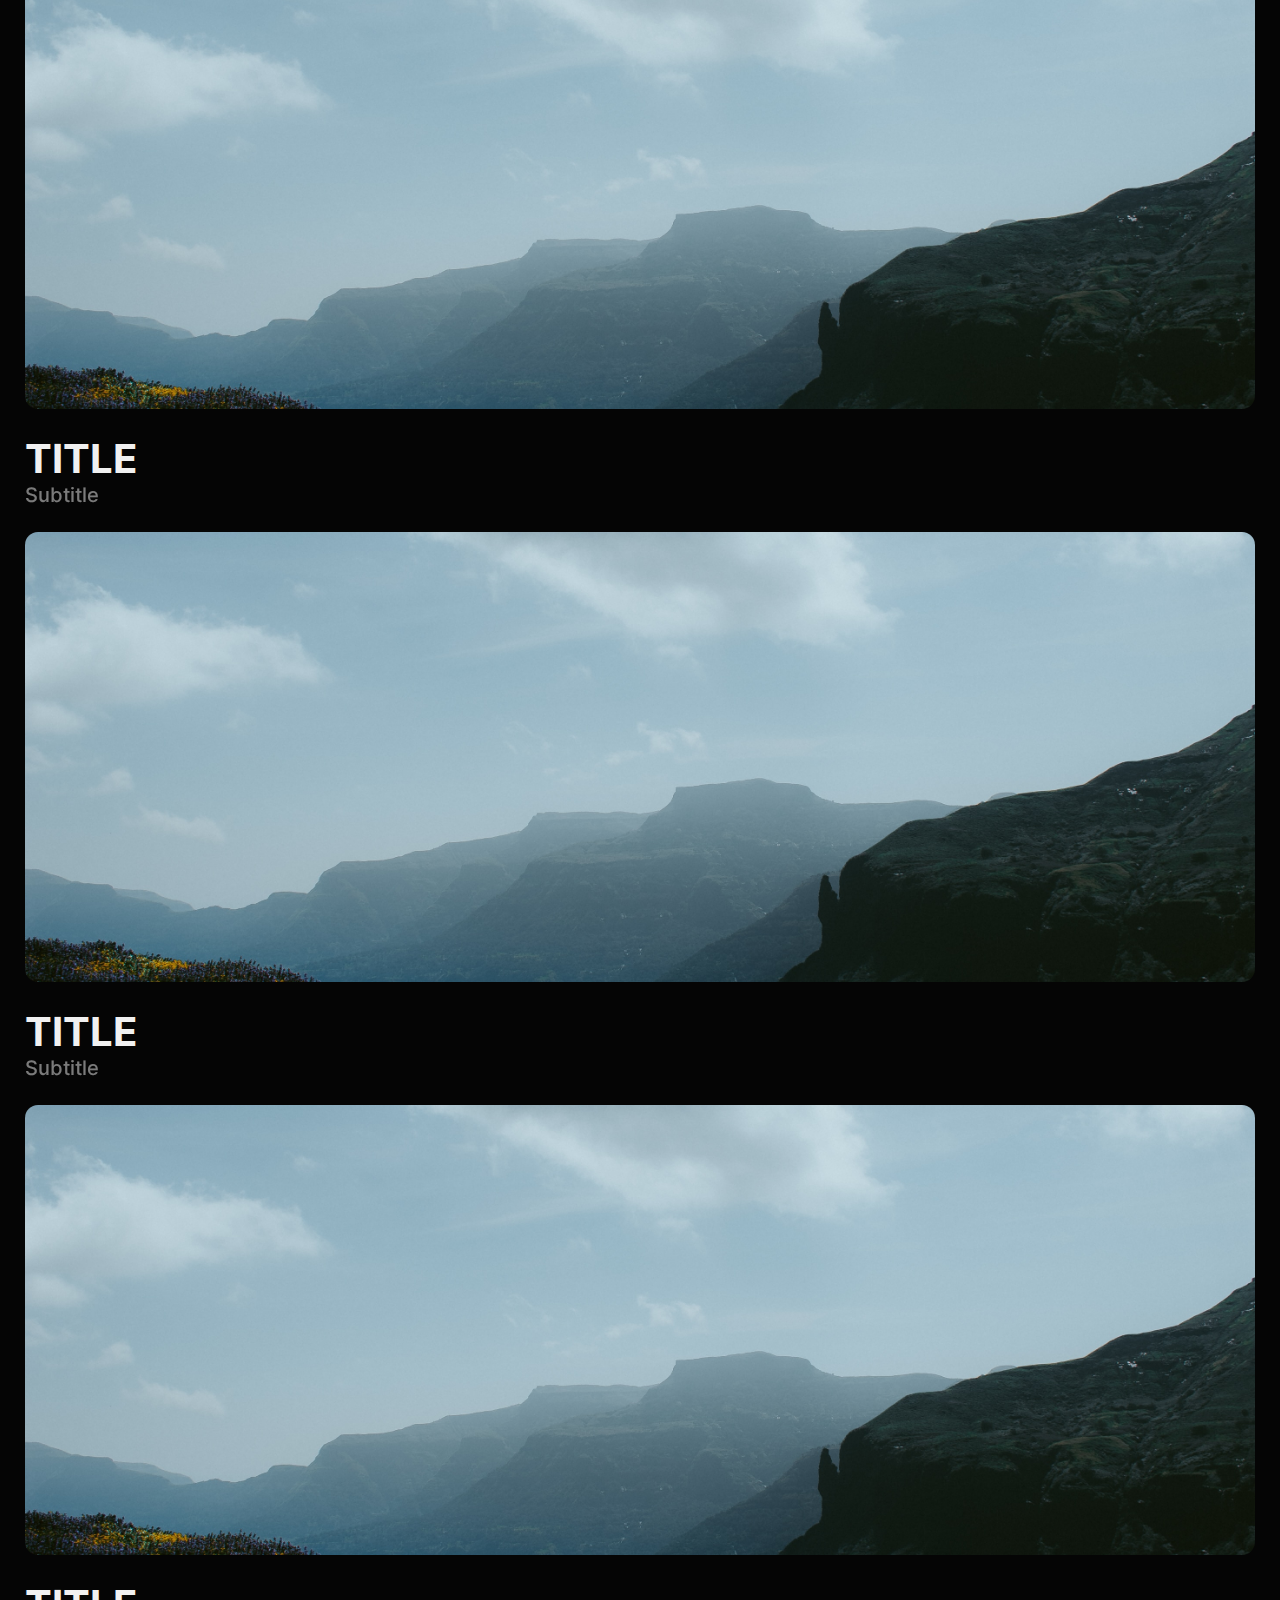
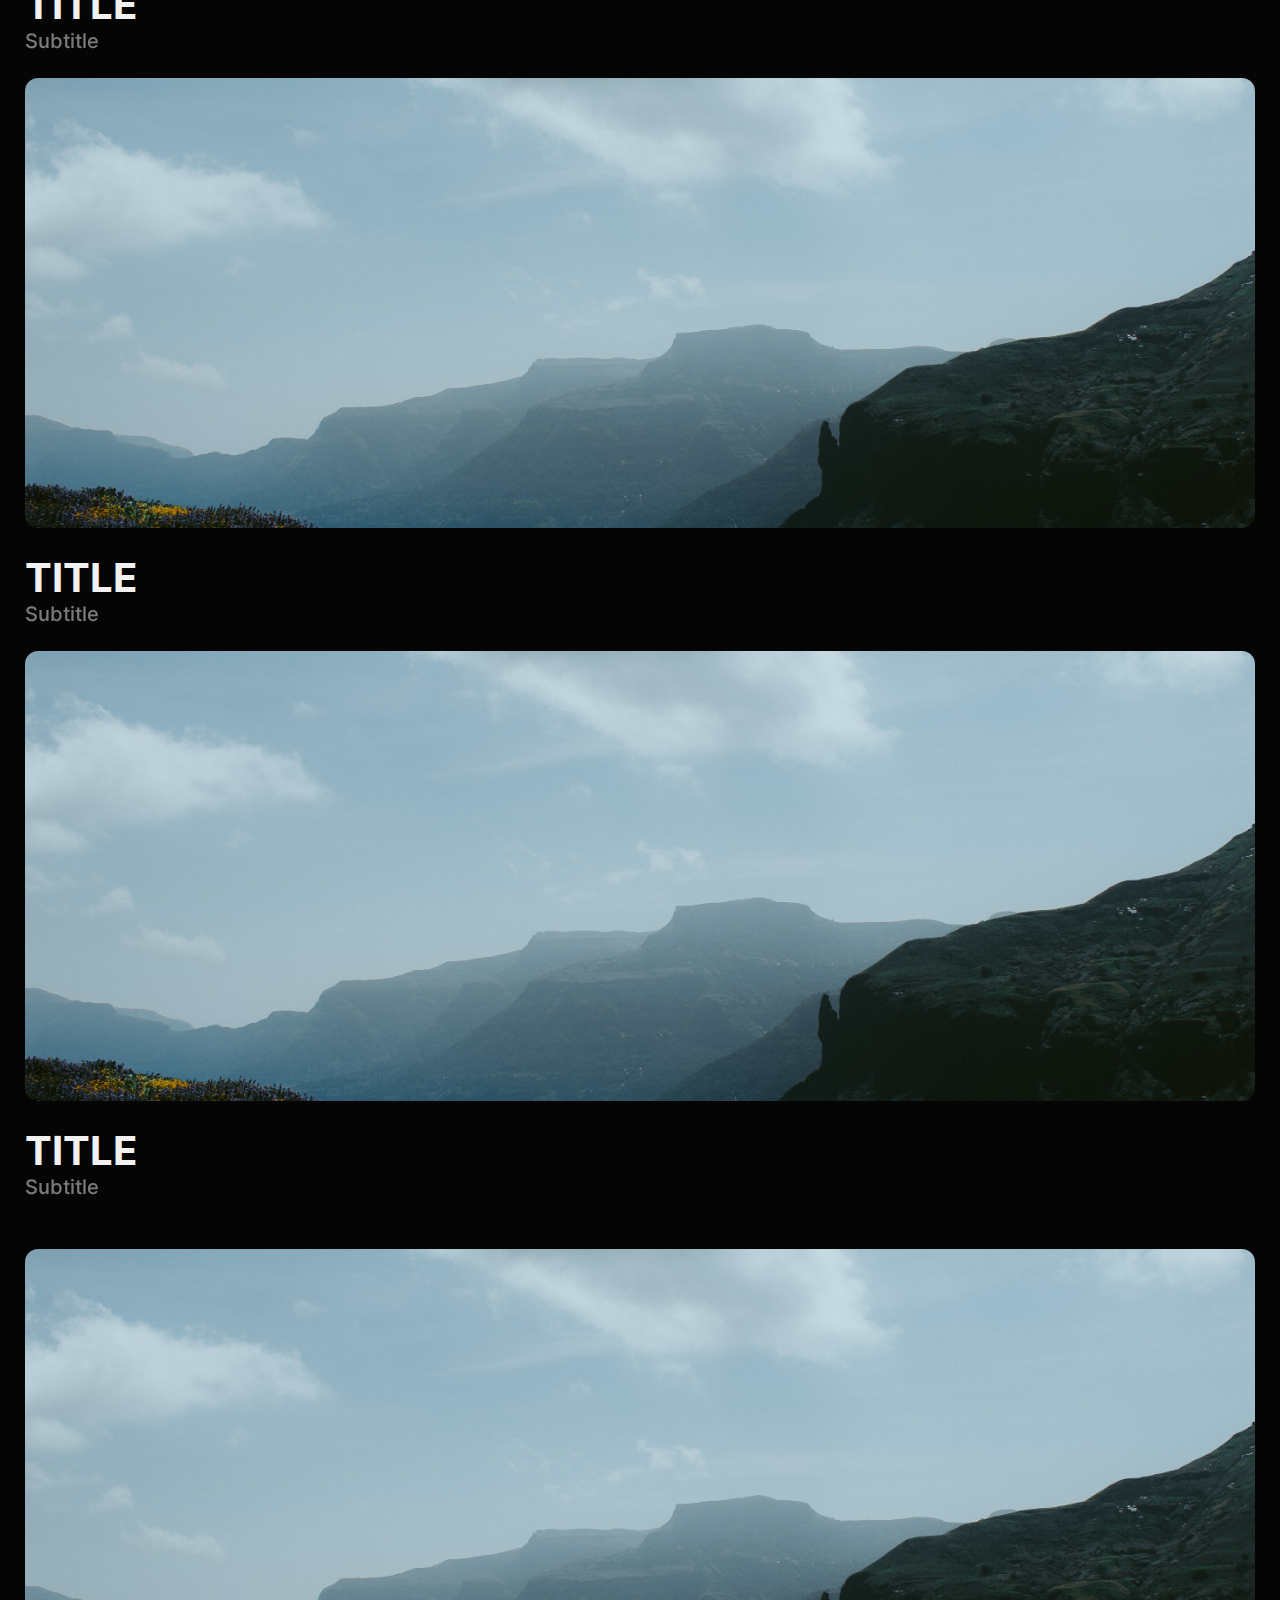
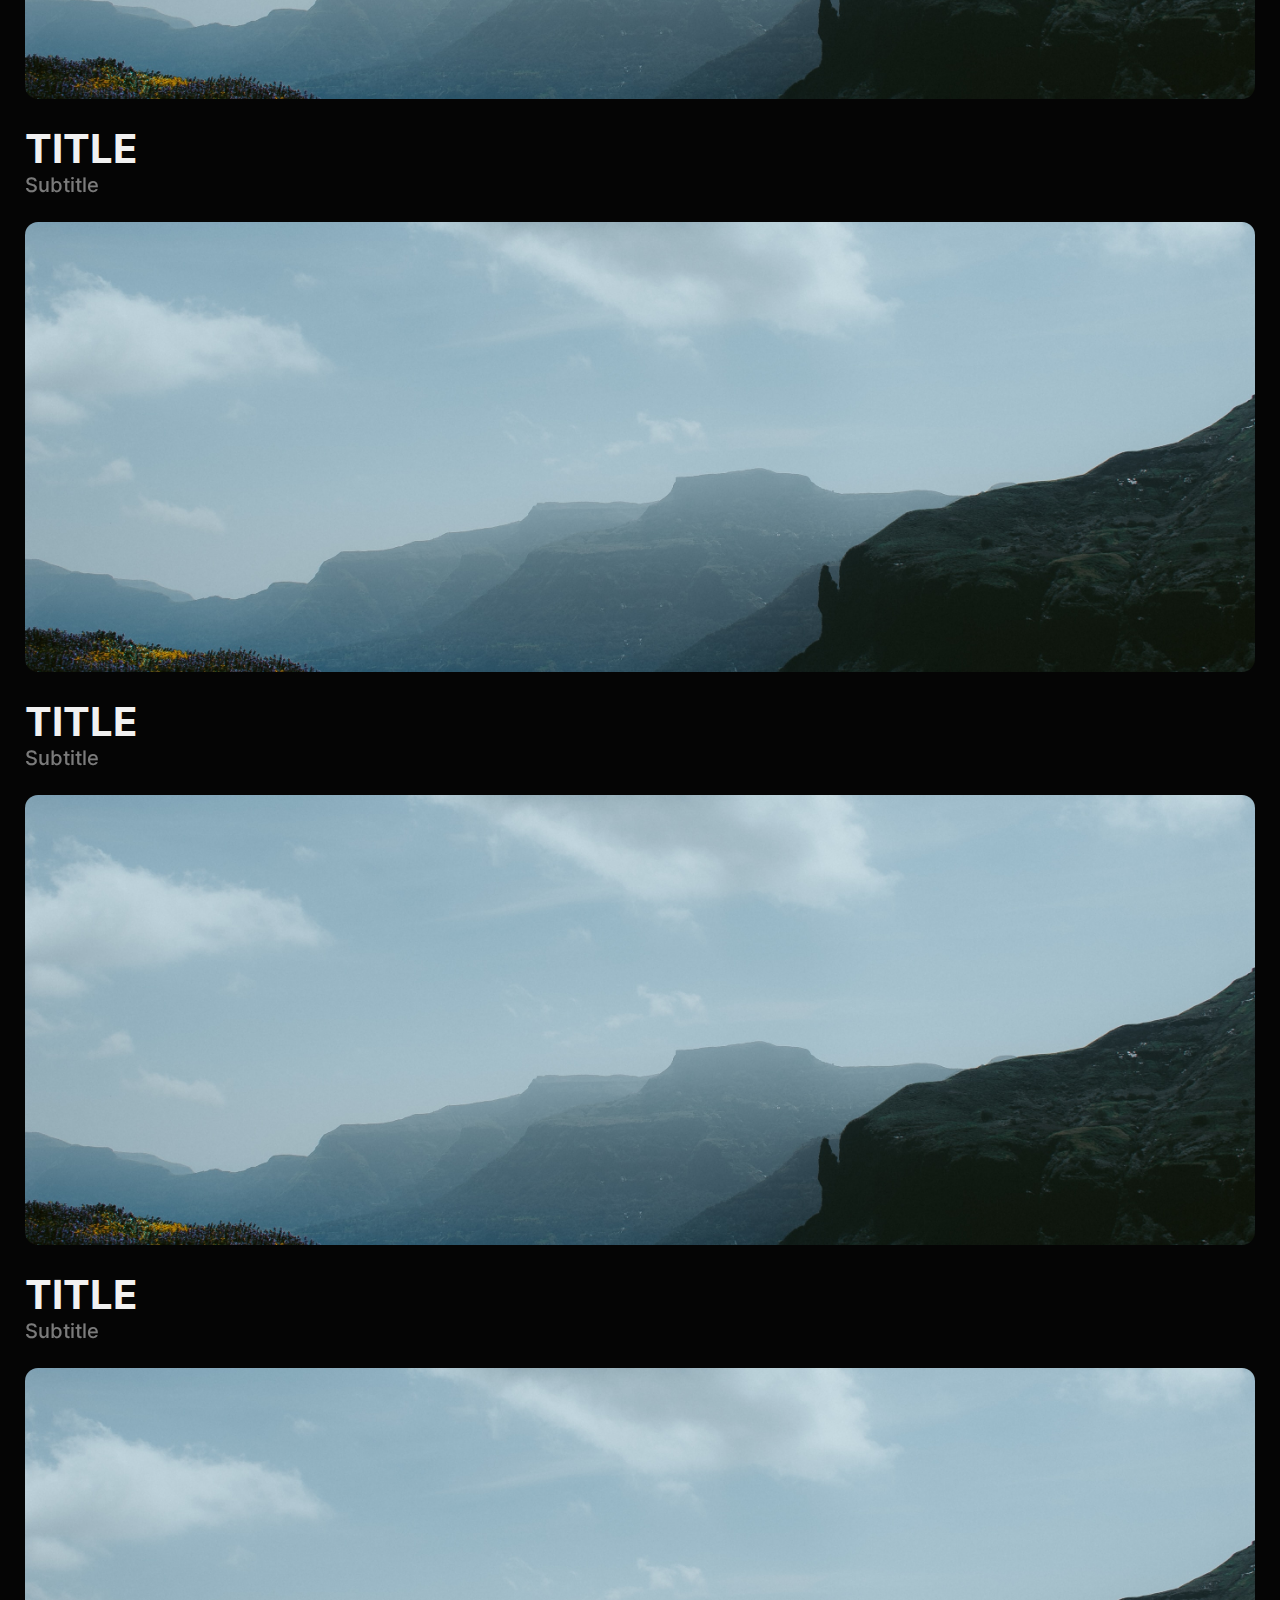
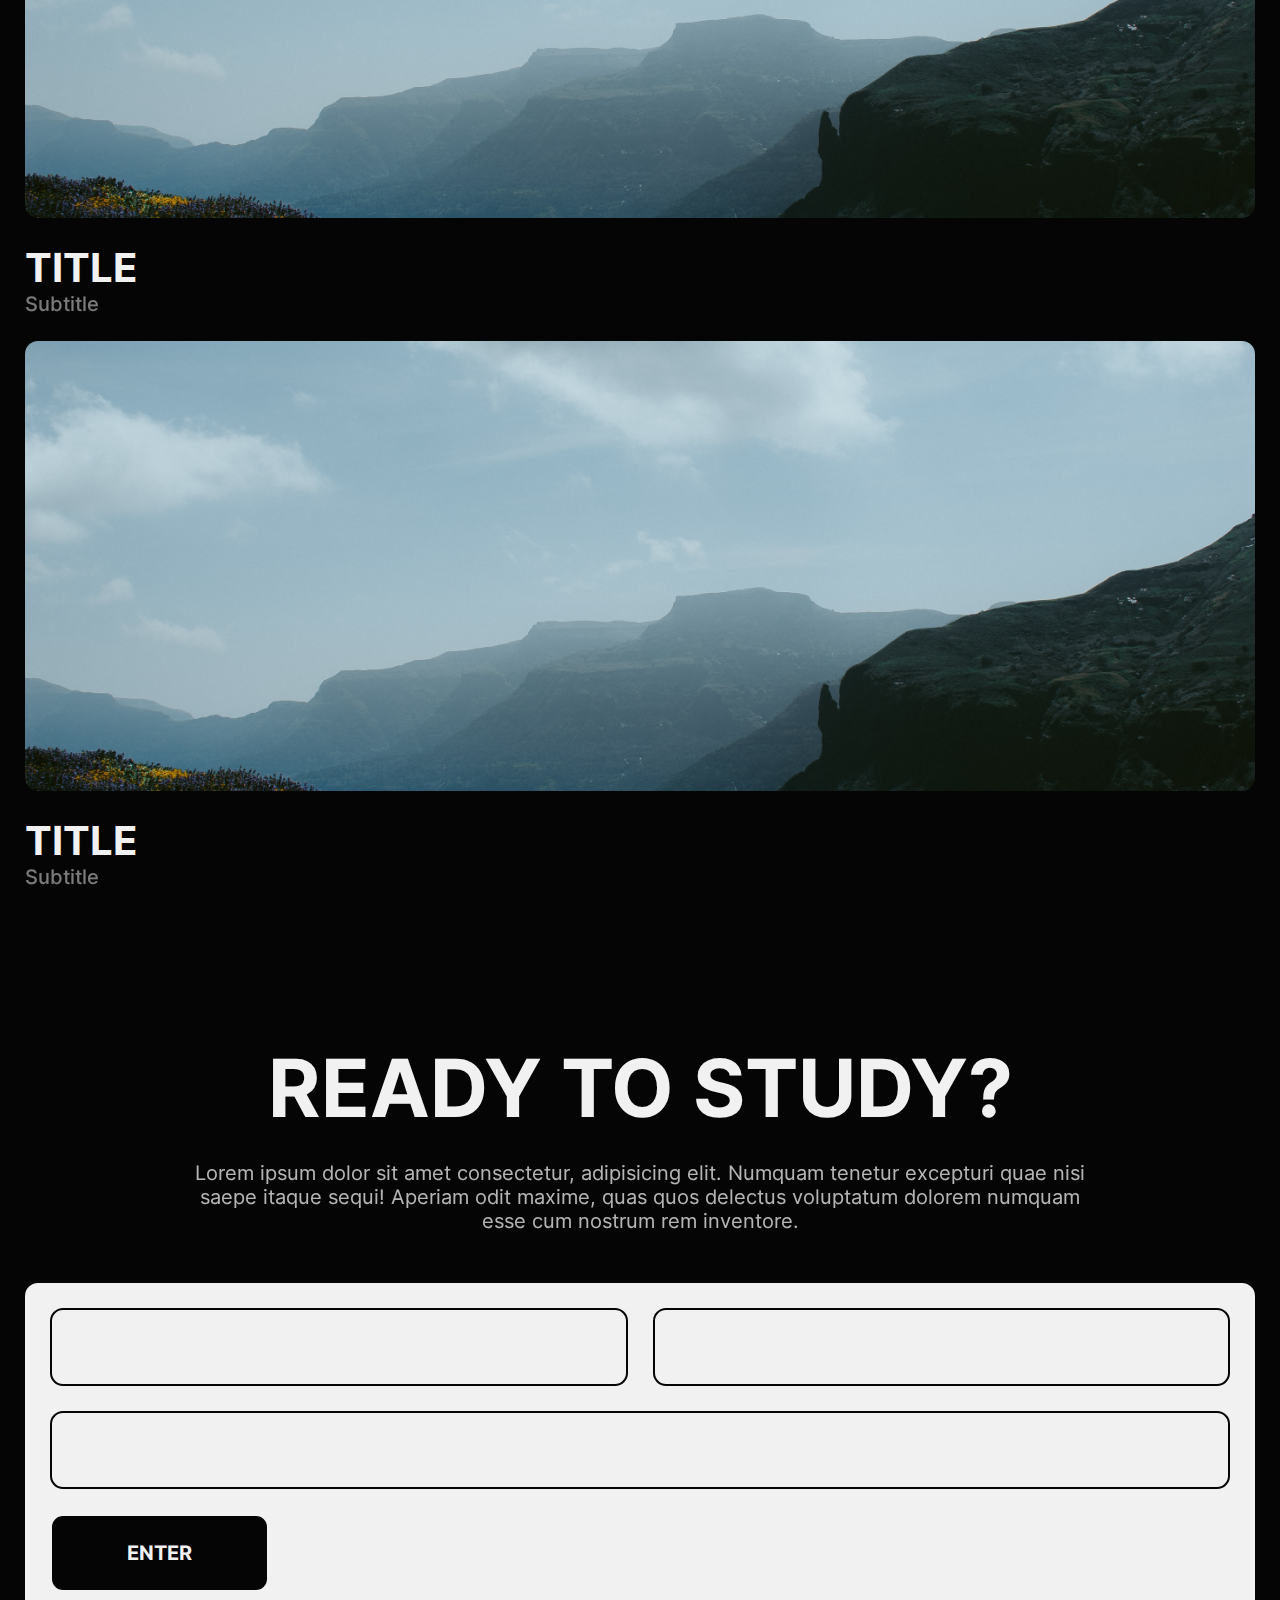
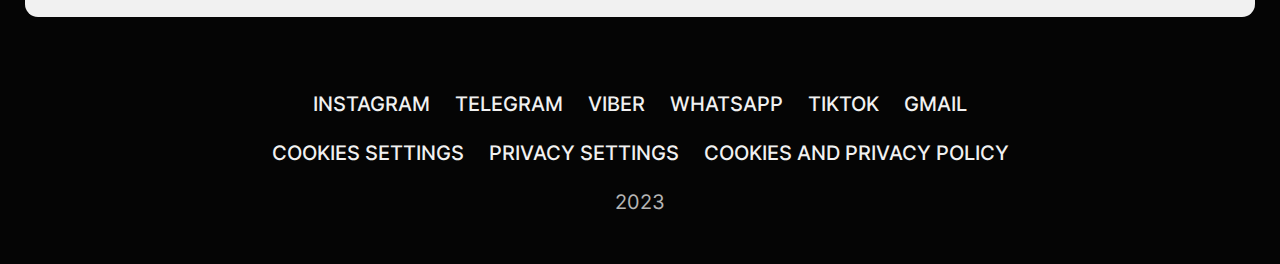
<file: shtepa test in work/html/courses.html>
<!DOCTYPE html>

<html lang="en">

<head>

    <meta charset="UTF-8">

    <meta name="viewport" content="width=device-width, initial-scale=1.0">

    <title>SHTEPA ACADEMY</title>

    <link rel="stylesheet" href="../css/styles.css">
    
    <link rel="stylesheet" href="../css/header.css">
    
    <link rel="stylesheet" href="../css/banner.css">
    
    <link rel="stylesheet" href="../css/main.css">
    
    <link rel="stylesheet" href="../css/courses.css">
    
    <link rel="stylesheet" href="../css/masters.css">
    
    <link rel="stylesheet" href="../css/lessons.css">

    <link rel="stylesheet" href="../css/questions.css">

    <link rel="stylesheet" href="../css/form.css">

    <link rel="stylesheet" href="../css/footer.css">

</head>

<body>

    <header>
        
        <div class="header__container">
        
            <div class="header__wrapper">
        
                <a href="#" class="header__a">

                    <img src="../materials/logo/logo.svg" alt="" class="header__img">

                </a>
        
                <ul class="header__ul">
        
                    <li class="header__li">
                        
                        <a href="../index.html" class="header__a--first">Home</a>
                    
                    </li>
        
                    <li class="header__li">
                        
                        <a href="#" class="header__a--first">Masters</a>
                    
                    </li>

                    <li class="header__li">
                        
                        <a href="./html/courses.html" class="header__a--first">Courses</a>
                    
                    </li>

                    <li class="header__li">
                        
                        <a href="#" class="header__a--first">Pricing</a>
                    
                    </li>
        
                </ul>
        
                <ul class="header__ul">
        
                    <li class="header__li">
                        
                        <a href="#" class="header__a--second">Log In</a>
                    
                    </li>
        
                    <li class="header__li">
                        
                        <a href="#" class="header__a--second">Sign Up</a>
                    
                    </li>
        
                </ul>
        
            </div>
        
        </div>
    
    </header>

    <main>
        
        <div class="main__container">
        
            <div class="main__wrapper">

                <section class="courses">
                    
                    <div class="courses__container">
                    
                        <div class="courses__wrapper">
                    
                            <div class="courses__about">

                                <h1 class="courses__h1">Our Courses</h1>
                                
                                <p class="courses__p">Lorem ipsum dolor sit amet consectetur, adipisicing elit. Numquam tenetur excepturi quae nisi saepe itaque sequi! Aperiam odit maxime, quas quos delectus voluptatum dolorem numquam esse cum nostrum rem inventore.</p>

                            </div>
                    
                            <div class="courses__content">
                    
                                <div class="courses__cards">
                    
                                    <div class="courses__card">
                    
                                        <div class="courses__rectangle">

                                            <img src="../materials/images/home/courses/image.jpg" alt="" class="courses__img">

                                        </div>
                    
                                        <div class="courses__about--card">
                    
                                            <h2 class="courses__h2">Title</h2>
                    
                                            <a href="#" class="courses__a">Subtitle</a>
                    
                                        </div>
                    
                                    </div>

                                    <div class="courses__card">
                    
                                        <div class="courses__rectangle">

                                            <img src="../materials/images/home/courses/image.jpg" alt="" class="courses__img">

                                        </div>
                    
                                        <div class="courses__about--card">
                    
                                            <h2 class="courses__h2">Title</h2>
                    
                                            <a href="#" class="courses__a">Subtitle</a>
                    
                                        </div>
                    
                                    </div>

                                    <div class="courses__card">
                    
                                        <div class="courses__rectangle">

                                            <img src="../materials/images/home/courses/image.jpg" alt="" class="courses__img">

                                        </div>
                    
                                        <div class="courses__about--card">
                    
                                            <h2 class="courses__h2">Title</h2>
                    
                                            <a href="#" class="courses__a">Subtitle</a>
                    
                                        </div>
                    
                                    </div>

                                    <div class="courses__card">
                    
                                        <div class="courses__rectangle">

                                            <img src="../materials/images/home/courses/image.jpg" alt="" class="courses__img">

                                        </div>
                    
                                        <div class="courses__about--card">
                    
                                            <h2 class="courses__h2">Title</h2>
                    
                                            <a href="#" class="courses__a">Subtitle</a>
                    
                                        </div>
                    
                                    </div>

                                    <div class="courses__card">
                    
                                        <div class="courses__rectangle">

                                            <img src="../materials/images/home/courses/image.jpg" alt="" class="courses__img">

                                        </div>
                    
                                        <div class="courses__about--card">
                    
                                            <h2 class="courses__h2">Title</h2>
                    
                                            <a href="#" class="courses__a">Subtitle</a>
                    
                                        </div>
                    
                                    </div>
                    
                                </div>

                                <div class="courses__cards">
                    
                                    <div class="courses__card">
                    
                                        <div class="courses__rectangle">

                                            <img src="../materials/images/home/courses/image.jpg" alt="" class="courses__img">

                                        </div>
                    
                                        <div class="courses__about--card">
                    
                                            <h2 class="courses__h2">Title</h2>
                    
                                            <a href="#" class="courses__a">Subtitle</a>
                    
                                        </div>
                    
                                    </div>

                                    <div class="courses__card">
                    
                                        <div class="courses__rectangle">

                                            <img src="../materials/images/home/courses/image.jpg" alt="" class="courses__img">

                                        </div>
                    
                                        <div class="courses__about--card">
                    
                                            <h2 class="courses__h2">Title</h2>
                    
                                            <a href="#" class="courses__a">Subtitle</a>
                    
                                        </div>
                    
                                    </div>

                                    <div class="courses__card">
                    
                                        <div class="courses__rectangle">

                                            <img src="../materials/images/home/courses/image.jpg" alt="" class="courses__img">

                                        </div>
                    
                                        <div class="courses__about--card">
                    
                                            <h2 class="courses__h2">Title</h2>
                    
                                            <a href="#" class="courses__a">Subtitle</a>
                    
                                        </div>
                    
                                    </div>

                                    <div class="courses__card">
                    
                                        <div class="courses__rectangle">

                                            <img src="../materials/images/home/courses/image.jpg" alt="" class="courses__img">

                                        </div>
                    
                                        <div class="courses__about--card">
                    
                                            <h2 class="courses__h2">Title</h2>
                    
                                            <a href="#" class="courses__a">Subtitle</a>
                    
                                        </div>
                    
                                    </div>

                                    <div class="courses__card">
                    
                                        <div class="courses__rectangle">

                                            <img src="../materials/images/home/courses/image.jpg" alt="" class="courses__img">

                                        </div>
                    
                                        <div class="courses__about--card">
                    
                                            <h2 class="courses__h2">Title</h2>
                    
                                            <a href="#" class="courses__a">Subtitle</a>
                    
                                        </div>
                    
                                    </div>
                    
                                </div>

                                <div class="courses__cards">
                    
                                    <div class="courses__card">
                    
                                        <div class="courses__rectangle">

                                            <img src="../materials/images/home/courses/image.jpg" alt="" class="courses__img">

                                        </div>
                    
                                        <div class="courses__about--card">
                    
                                            <h2 class="courses__h2">Title</h2>
                    
                                            <a href="#" class="courses__a">Subtitle</a>
                    
                                        </div>
                    
                                    </div>

                                    <div class="courses__card">
                    
                                        <div class="courses__rectangle">

                                            <img src="../materials/images/home/courses/image.jpg" alt="" class="courses__img">

                                        </div>
                    
                                        <div class="courses__about--card">
                    
                                            <h2 class="courses__h2">Title</h2>
                    
                                            <a href="#" class="courses__a">Subtitle</a>
                    
                                        </div>
                    
                                    </div>

                                    <div class="courses__card">
                    
                                        <div class="courses__rectangle">

                                            <img src="../materials/images/home/courses/image.jpg" alt="" class="courses__img">

                                        </div>
                    
                                        <div class="courses__about--card">
                    
                                            <h2 class="courses__h2">Title</h2>
                    
                                            <a href="#" class="courses__a">Subtitle</a>
                    
                                        </div>
                    
                                    </div>

                                    <div class="courses__card">
                    
                                        <div class="courses__rectangle">

                                            <img src="../materials/images/home/courses/image.jpg" alt="" class="courses__img">

                                        </div>
                    
                                        <div class="courses__about--card">
                    
                                            <h2 class="courses__h2">Title</h2>
                    
                                            <a href="#" class="courses__a">Subtitle</a>
                    
                                        </div>
                    
                                    </div>

                                    <div class="courses__card">
                    
                                        <div class="courses__rectangle">

                                            <img src="../materials/images/home/courses/image.jpg" alt="" class="courses__img">

                                        </div>
                    
                                        <div class="courses__about--card">
                    
                                            <h2 class="courses__h2">Title</h2>
                    
                                            <a href="#" class="courses__a">Subtitle</a>
                    
                                        </div>
                    
                                    </div>
                    
                                </div>
                    
                            </div>
                    
                        </div>
                    
                    </div>
                
                </section>

                <section class="form">
                    
                    <div class="form__container">
                    
                        <div class="form__wrapper">
                    
                            <div class="form__about">

                                <h1 class="form__h1">Ready To Study?</h1>
                                
                                <p class="form__p">Lorem ipsum dolor sit amet consectetur, adipisicing elit. Numquam tenetur excepturi quae nisi saepe itaque sequi! Aperiam odit maxime, quas quos delectus voluptatum dolorem numquam esse cum nostrum rem inventore.</p>

                            </div>

                            <div class="form__block">
                                
                                <form action="" class="form__form">

                                    <div class="form__name">

                                        <input type="text" class="form__input--name">
                                        
                                        <input type="text" class="form__input--name">

                                    </div>
                                    
                                    <div class="form__email">

                                        <input type="text" class="form__input--email">

                                        <button type="submit" class="form__button">Enter</button>

                                    </div>

                                </form>
                            
                            </div>
                    
                        </div>
                    
                    </div>
                
                </section>

            </div>
        
        </div>
    
    </main>

    <footer>
        
        <div class="footer__container">
        
            <div class="footer__wrapper">
        
                <ul class="footer__ul">
                    
                    <li class="footer__li">
                    
                        <a href="#" class="footer__a">Instagram</a>
                    
                    </li>

                    <li class="footer__li">
                    
                        <a href="#" class="footer__a">Telegram</a>
                    
                    </li>

                    <li class="footer__li">
                    
                        <a href="#" class="footer__a">Viber</a>
                    
                    </li>

                    <li class="footer__li">
                    
                        <a href="#" class="footer__a">WhatsApp</a>
                    
                    </li>

                    <li class="footer__li">
                    
                        <a href="#" class="footer__a">Tiktok</a>
                    
                    </li>

                    <li class="footer__li">
                    
                        <a href="#" class="footer__a">Gmail</a>
                    
                    </li>
                
                </ul>
                
                <ul class="footer__ul">
                
                    <li class="footer__li">
                        
                        <a href="#" class="footer__a">Cookies Settings</a>
                    
                    </li>

                    <li class="footer__li">
                        
                        <a href="#" class="footer__a">Privacy Settings</a>
                    
                    </li>

                    <li class="footer__li">
                        
                        <a href="#" class="footer__a">Cookies and Privacy Policy</a>
                    
                    </li>
                
                </ul>
                
                <ul class="footer__ul">
                
                    <li class="footer__li">
                        
                        <p class="footer__p">2023</p>
                    
                    </li>
                
                </ul>
        
            </div>
        
        </div>
    
    </footer>

</body>

</html>
</file>
<file: shtepa test in work/css/styles.css>
@font-face {
    
    font-family: inter;
    
    src: url(../materials/font/inter.ttf);

}

*, h1, h2, h3, ul, li {

    margin: 0;

    padding: 0;

    box-sizing: border-box;

}

body {

    font-family: inter;

    color: #f1f1f1;

    font-size: 20px;

    font-weight: 400;

    background-color: #050505;

}

h1 {

    font-size: 80px;

    font-weight: 700;

    text-transform: uppercase;

}

h2 {


    font-size: 40px;

    font-weight: 700;

    text-transform: uppercase;

}

h3 {

    font-size: 20px;

    font-weight: 700;

    text-transform: uppercase;

}

ul {

    display: flex;

    gap: 25px;

}

li {

    list-style-type: none;

}

a {

    color: inherit;
    
    font-weight: 500;

    text-decoration: none;

}

p {

    opacity: 75%;

}

button {

    padding: 25px 75px;

    justify-self: center;

    border: 2px solid;

    border-radius: 13px;

    font-family: inter;

    font-size: 20px;

    font-weight: 700;

    text-transform: uppercase;

}

input {

    padding: 25px;

    font-family: inter;

    font-size: 20px;

    font-weight: 500;

    color: #050505;

    border: 2px solid #050505;

    border-radius: 13px;

    background-color: transparent;

}

@media (max-width: 768px) {

    h1 {

        font-size: 40px;

    }

}
</file>
<file: shtepa test in work/css/header.css>
header {

    position: fixed;

    top: 0;

    width: 100%;

}

.header__wrapper {

    padding: 50px 150px;

    display: flex;

    justify-content: space-between;

    align-items: center;

}

.header__a--first {

    text-transform: uppercase;

    opacity: 50%;

}

.header__a--first:hover {

    opacity: 100%;

}

.header__a--second {

    font-weight: 700;

    text-transform: uppercase;

}

.header__a--second:hover {

    opacity: 50%;

}

@media (max-width: 1550px) {

    .header__wrapper {

        flex-direction: column;

        gap: 25px;

    }

    .header__ul {

        flex-wrap: wrap;

    }

}

@media (max-width: 768px) {

    .header__ul {

        display: none;

    }

}
</file>
<file: shtepa test in work/css/banner.css>
.banner__container {

    height: 100vh;

}

.banner__wrapper {

    height: inherit;

    display: flex;

    justify-content: center;

    align-items: center;

    background-image: url(../materials/images/home/banner/banner.jpg);

    background-size: cover;

    background-position: center;

    background-repeat: no-repeat;
    
}

.banner__about {

    display: flex;

    flex-direction: column;

    justify-content: center;

    align-items: center;

    text-align: center;

    gap: 25px;

}

.banner__p {

    max-width: 910px;

}

.banner__button {

    background-color: transparent;

    border: 2px solid #f1f1f1;

    color: #f1f1f1;

}

.banner__button:hover {

    background-color: #f1f1f1;

    color: #050505;

}
</file>
<file: shtepa test in work/css/main.css>
.main__wrapper {

    padding: 150px;

    display: flex;

    flex-direction: column;

    gap: 150px;

}

@media (max-width: 1550px) {

    .main__wrapper {

        padding: 25px;

    }

}
</file>
<file: shtepa test in work/css/courses.css>
.courses__wrapper {

    display: flex;

    flex-direction: column;

    gap: 50px;

}

.courses__about {

    display: flex;

    flex-direction: column;

    gap: 25px;

    text-align: center;

    justify-content: center;

    align-items: center;

}

.courses__p {

    max-width: 910px;

}

.courses__content {

    display: flex;

    flex-direction: column;

    gap: 50px;

}

.courses__cards {

    display: flex;

    gap: 25px;

}

.courses__card {

    flex: 1;

    display: flex;

    flex-direction: column;

    gap: 25px;

}

.courses__rectangle {

    height: 450px;

    border-radius: 13px;

    overflow: hidden;

}

.courses__img {

    height: 100%;

    width: 100%;

    object-fit: cover;

}

.courses__a {

    opacity: 50%;

}

.courses__a:hover {

    opacity: 100%;

}

.courses__button {

    position: relative;

    background-color: transparent;

    color: #f1f1f1;

    border: none;

}

.courses__button::before {

    content: '';

    position: absolute;

    top: 50%;

    left: 0;

    width: 100%;

    height: 1px;

    background-color: #f1f1f1;

    opacity: 25%;

    z-index: -1;

}

.courses__span--color {

    background-color: #050505;

    padding: 25px 50px;

}

.courses__span--opacity:hover {

    opacity: 50%;

}

@media (max-width: 1550px) {

    .courses__cards {

        flex-direction: column;

        gap: 25px;

    }

}
</file>
<file: shtepa test in work/css/masters.css>
.masters__wrapper {

    display: flex;

    flex-direction: column;

    gap: 50px;

}

.masters__about {

    display: flex;

    flex-direction: column;

    gap: 25px;

    text-align: center;

    justify-content: center;

    align-items: center;

}

.masters__p {

    max-width: 910px;

}

.masters__content {

    display: flex;

    flex-direction: column;

    gap: 50px;

}

.masters__cards {

    display: flex;

    gap: 25px;

}

.masters__card {

    flex: 1;

    display: flex;

    flex-direction: column;

    gap: 25px;

}

.masters__rectangle {

    height: 450px;

    border-radius: 13px;

    overflow: hidden;

}

.masters__img {

    height: 100%;

    width: 100%;

    object-fit: cover;

}

.masters__a {

    opacity: 50%;

}

.masters__a:hover {

    opacity: 100%;

}

.masters__button {

    position: relative;

    background-color: transparent;

    color: #f1f1f1;

    border: none;

}

.masters__button::before {

    content: '';

    position: absolute;

    top: 50%;

    left: 0;

    width: 100%;

    height: 1px;

    background-color: #f1f1f1;

    opacity: 25%;

    z-index: -1;

}

.masters__span--color {

    background-color: #050505;

    padding: 25px 50px;

}

.masters__span--opacity:hover {

    opacity: 50%;

}

@media (max-width: 1550px) {

    .masters__cards {

        flex-direction: column;

        gap: 25px;

    }

}
</file>
<file: shtepa test in work/css/lessons.css>
.lessons__wrapper {

    display: flex;

    flex-direction: column;

    gap: 50px;

}

.lessons__about {

    display: flex;

    flex-direction: column;

    gap: 25px;

    text-align: center;

    justify-content: center;

    align-items: center;

}

.lessons__p {

    max-width: 910px;

}

.lessons__content {

    display: flex;

    flex-direction: column;

    gap: 50px;

}

.lessons__cards {

    display: flex;

    gap: 25px;

}

.lessons__card {

    flex: 1;

    display: flex;

    flex-direction: column;

    gap: 25px;

}

.lessons__rectangle {

    height: 450px;

    border-radius: 13px;

    overflow: hidden;

}

.lessons__img {

    height: 100%;

    width: 100%;

    object-fit: cover;

}

.lessons__about--card {

    display: flex;

    flex-direction: column;

    gap: 25px;

}

.lessons__p--card {

    max-width: none;

    text-align: justify;

}

.lessons__a {

    opacity: 50%;

}

.lessons__a:hover {

    opacity: 100%;

}

.lessons__button {

    position: relative;

    background-color: transparent;

    color: #f1f1f1;

    border: none;

}

.lessons__button::before {

    content: '';

    position: absolute;

    top: 50%;

    left: 0;

    width: 100%;

    height: 1px;

    background-color: #f1f1f1;

    opacity: 25%;

    z-index: -1;

}

.lessons__span--color {

    background-color: #050505;

    padding: 25px 50px;

}

.lessons__span--opacity:hover {

    opacity: 50%;

}

@media (max-width: 1550px) {

    .lessons__cards {

        flex-direction: column;

        gap: 25px;

    }

}
</file>
<file: shtepa test in work/css/questions.css>
.questions__wrapper {

    display: flex;

    flex-direction: column;

    gap: 50px;

}

.questions__about {

    display: flex;

    flex-direction: column;

    gap: 25px;

    text-align: center;

    justify-content: center;

    align-items: center;

}

.questions__p {

    max-width: 910px;

}

.questions__cards {

    display: flex;

    flex-direction: column;

    gap: 50px;

}

.questions__card {

    display: flex;

    flex-direction: column;

    gap: 25px;

}

.questions__question {

    display: flex;

    justify-content: space-between;

}

.questions__h2 {

    font-weight: 500;

    text-transform: none;

}

.questions__button {

    padding: 0;

    background-color: transparent;

    font-size: 40px;

    color: #f1f1f1;

    border: none;

}

.questions__button:hover {

    opacity: 50%;

}

.questions__line {

    width: 100%;

    height: 2px;

    background-color: #f1f1f1;

    opacity: 25%;

}

.questions__p--answer {

    max-width: none;

    text-align: justify;

}
</file>
<file: shtepa test in work/css/form.css>
.form__wrapper {

    display: flex;

    flex-direction: column;

    gap: 50px;

}

.form__about {

    display: flex;

    flex-direction: column;

    gap: 25px;

    text-align: center;

    justify-content: center;

    align-items: center;

}

.form__p {

    max-width: 910px;

}

.form__block {

    padding: 50px 150px;

    background-color: #f1f1f1;

    border-radius: 13px;

}

.form__form {

    display: flex;

    flex-direction: column;

    gap: 25px;

}

.form__name {

    display: flex;

    gap: 25px;

}

.form__input--name {

    width: 100%;

}

.form__email {

    flex: 1;

    display: flex;

    gap: 25px;

}

.form__input--email {

    width: 100%;

}

.form__button {

    background-color: #050505;

    color: #f1f1f1;

}

.form__button:hover {

    background-color: transparent;

    color: #050505;

}

@media (max-width: 1550px) {

    .form__block {

        padding: 25px;

    }
    
    .form__email {

        flex-wrap: wrap;

    }

}
</file>
<file: shtepa test in work/css/footer.css>
.footer__wrapper {

    padding: 50px 150px;

    display: flex;

    justify-content: space-between;

}

.footer__a {

    text-transform: uppercase;

}

.footer__a:hover {

    opacity: 50%;

}

@media (max-width: 1550px) {

    .footer__wrapper {

        flex-direction: column;

        align-items: center;

        gap: 25px;

    }

    .footer__ul {

        flex-wrap: wrap;

        align-items: center;

        justify-content: center;

    }

}

@media (max-width: 768px) {

    footer {

        display: none;

    }

}
</file>
<file: shtepa test in work/css/modal.css>
.modal {
  display: none;
  position: fixed;
  top: 0;
  left: 0;
  width: 100%;
  height: 100%;
  background-color: rgba(0, 0, 0, 0.5);
}

.modal.open {
  display: flex;
  justify-content: center;
  align-items: center;
}

.modal__content {
  background-color: #fff;
  padding: 20px;
  border-radius: 5px;
  max-width: 400px;
  text-align: center;
}

.modal__close {
  position: absolute;
  top: 10px;
  right: 10px;
  cursor: pointer;
}

.modal__add {
  margin-top: 10px;
}
</file>
